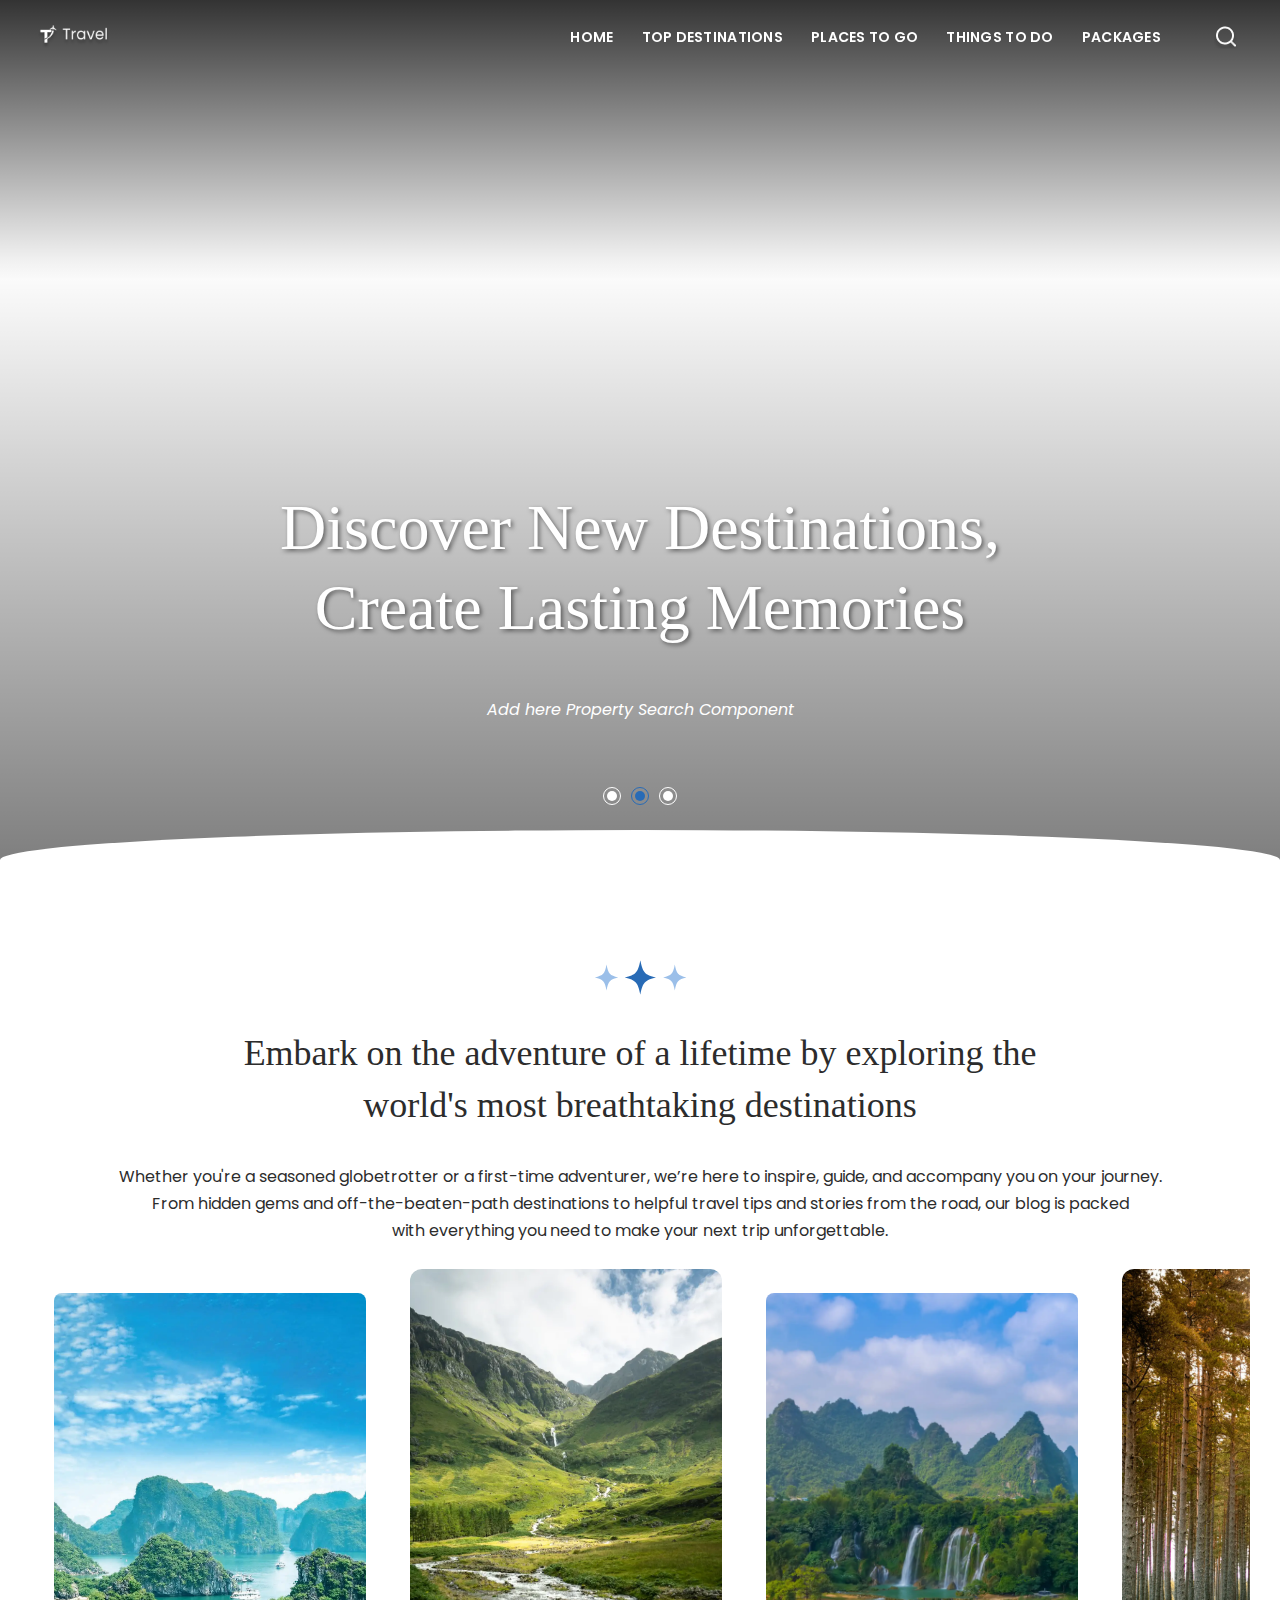
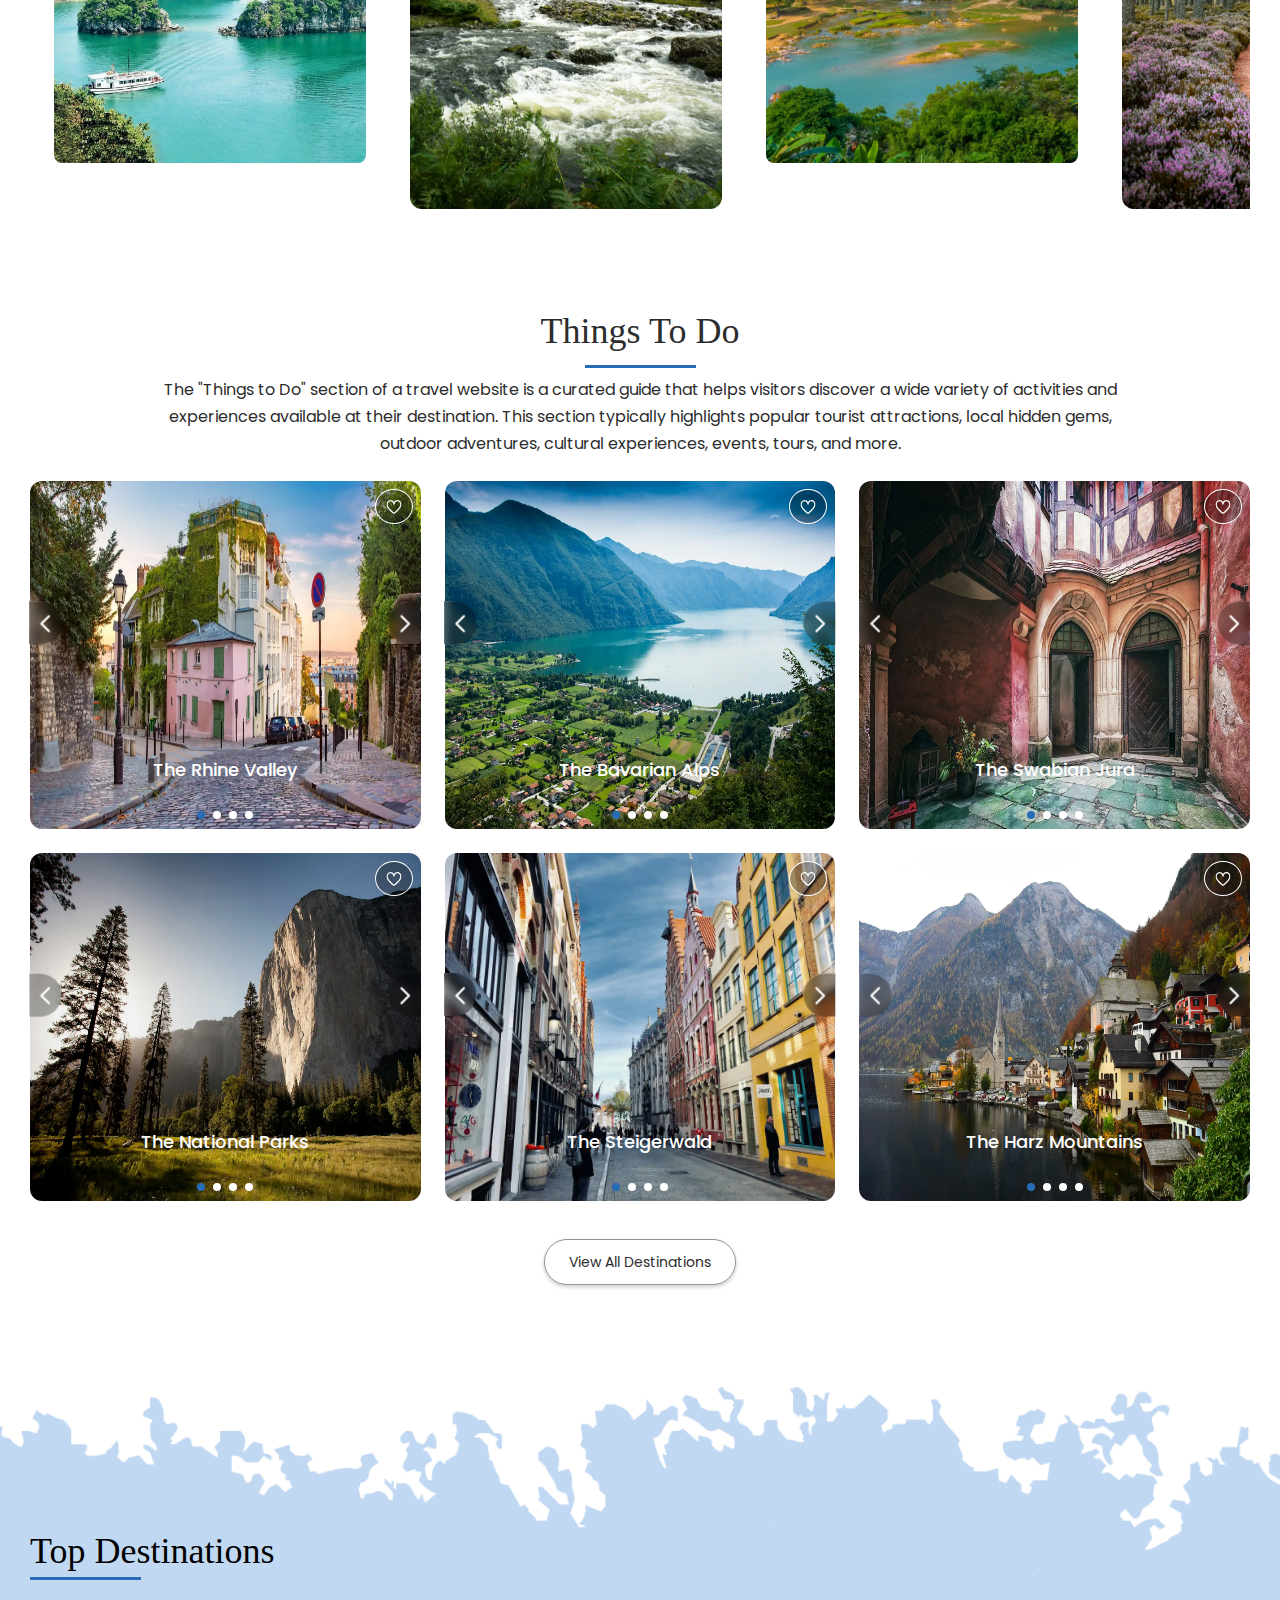
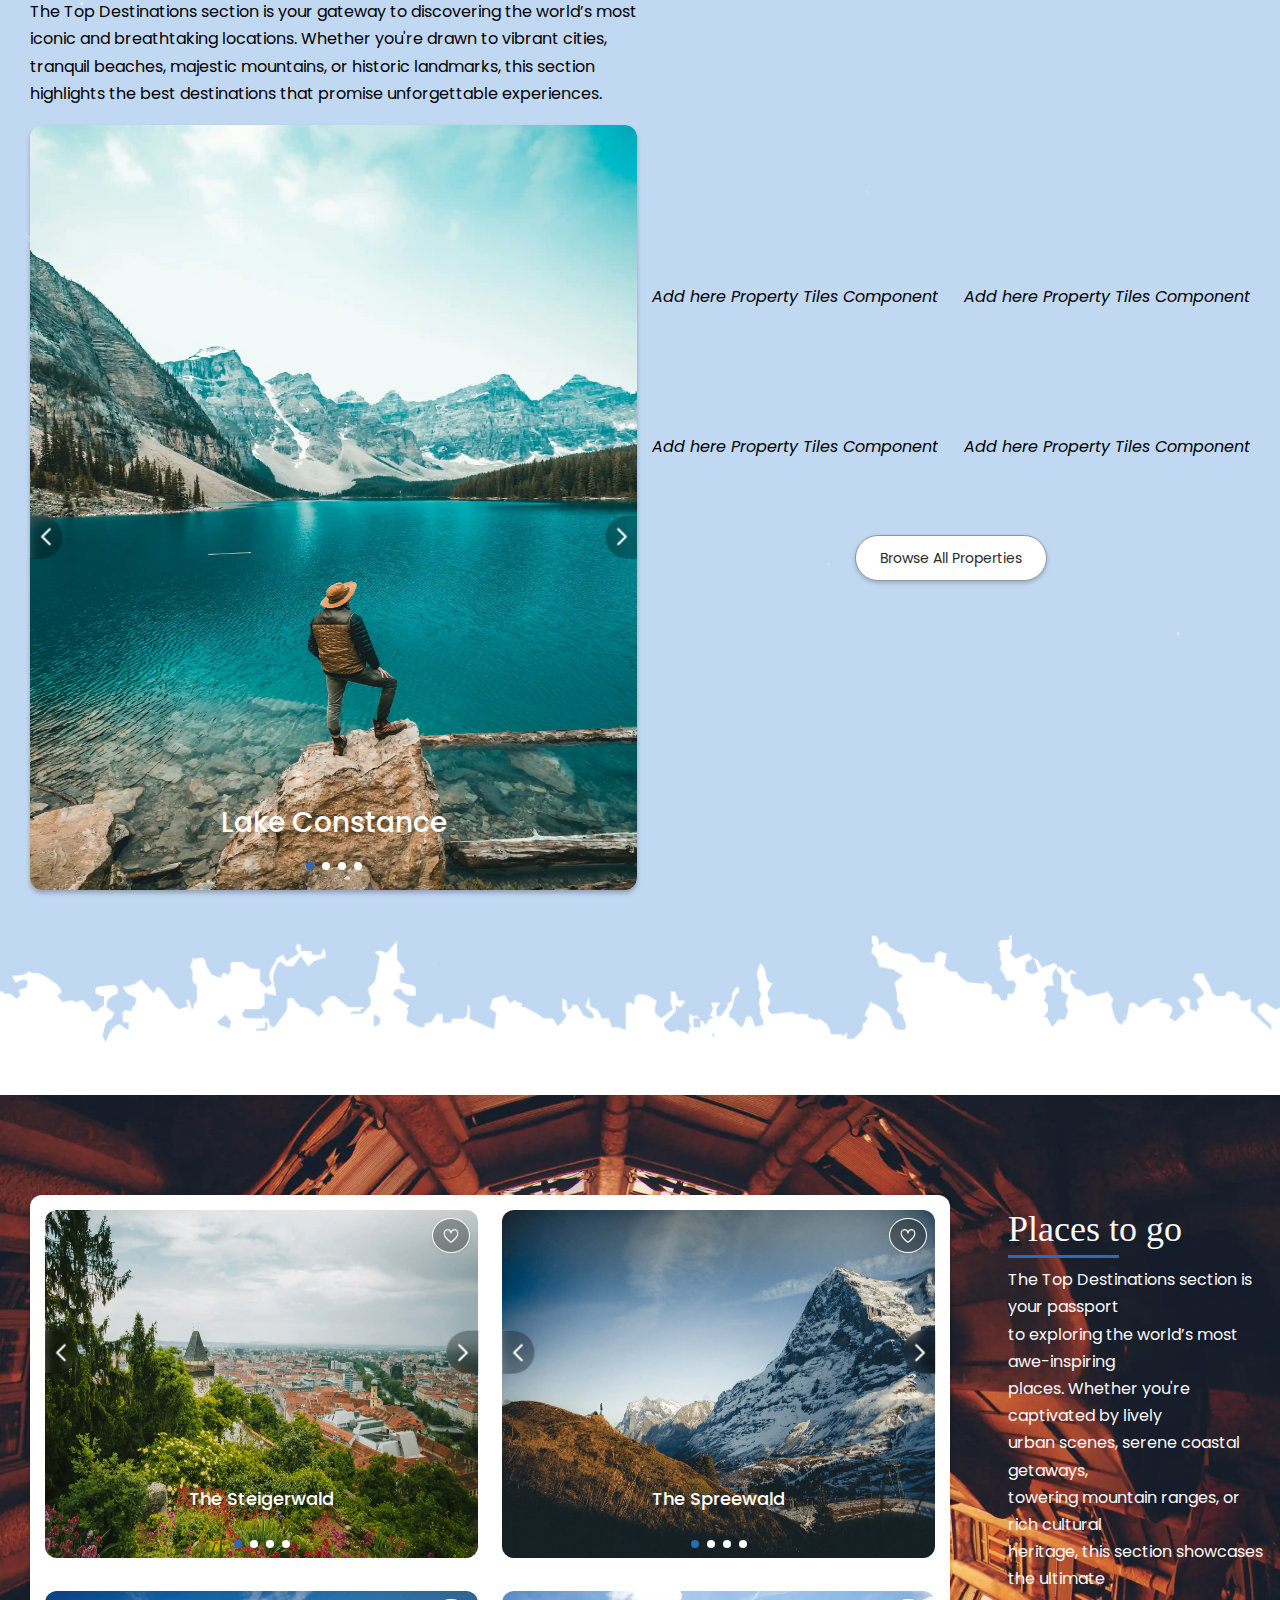
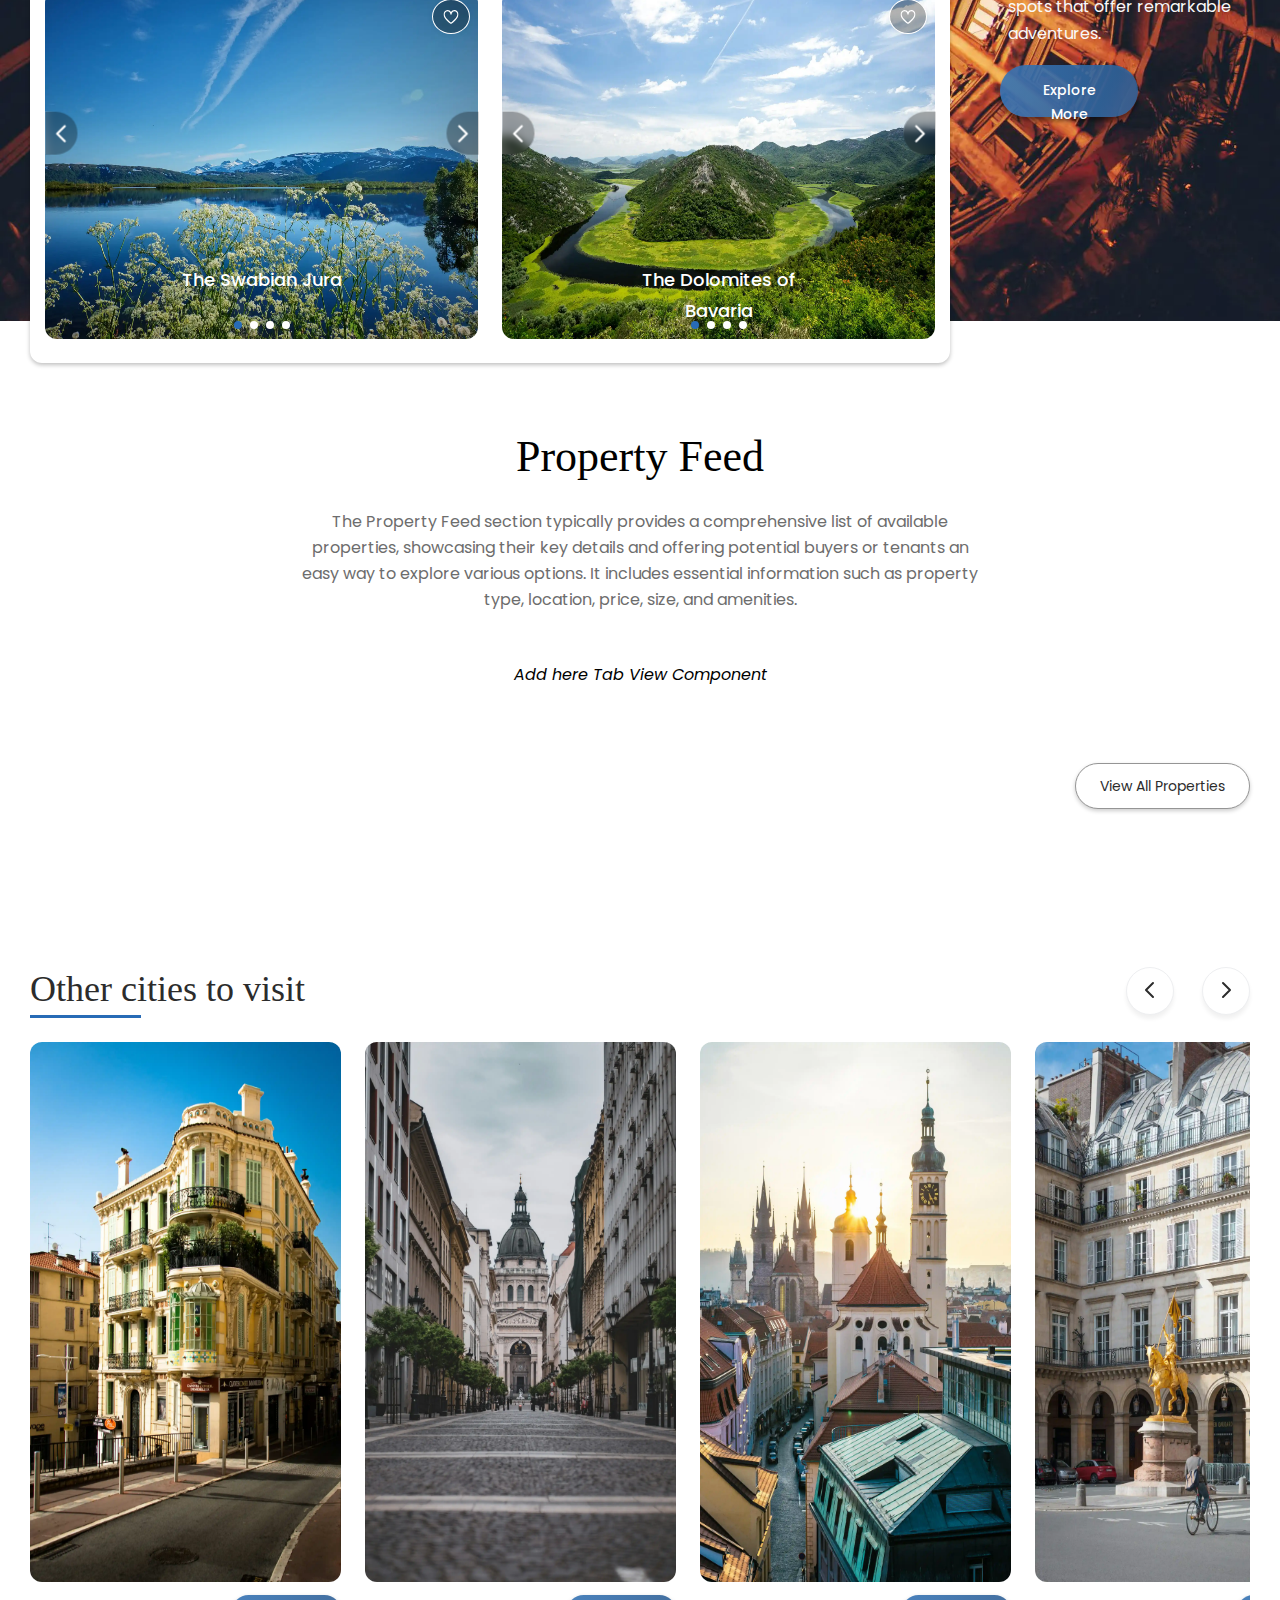
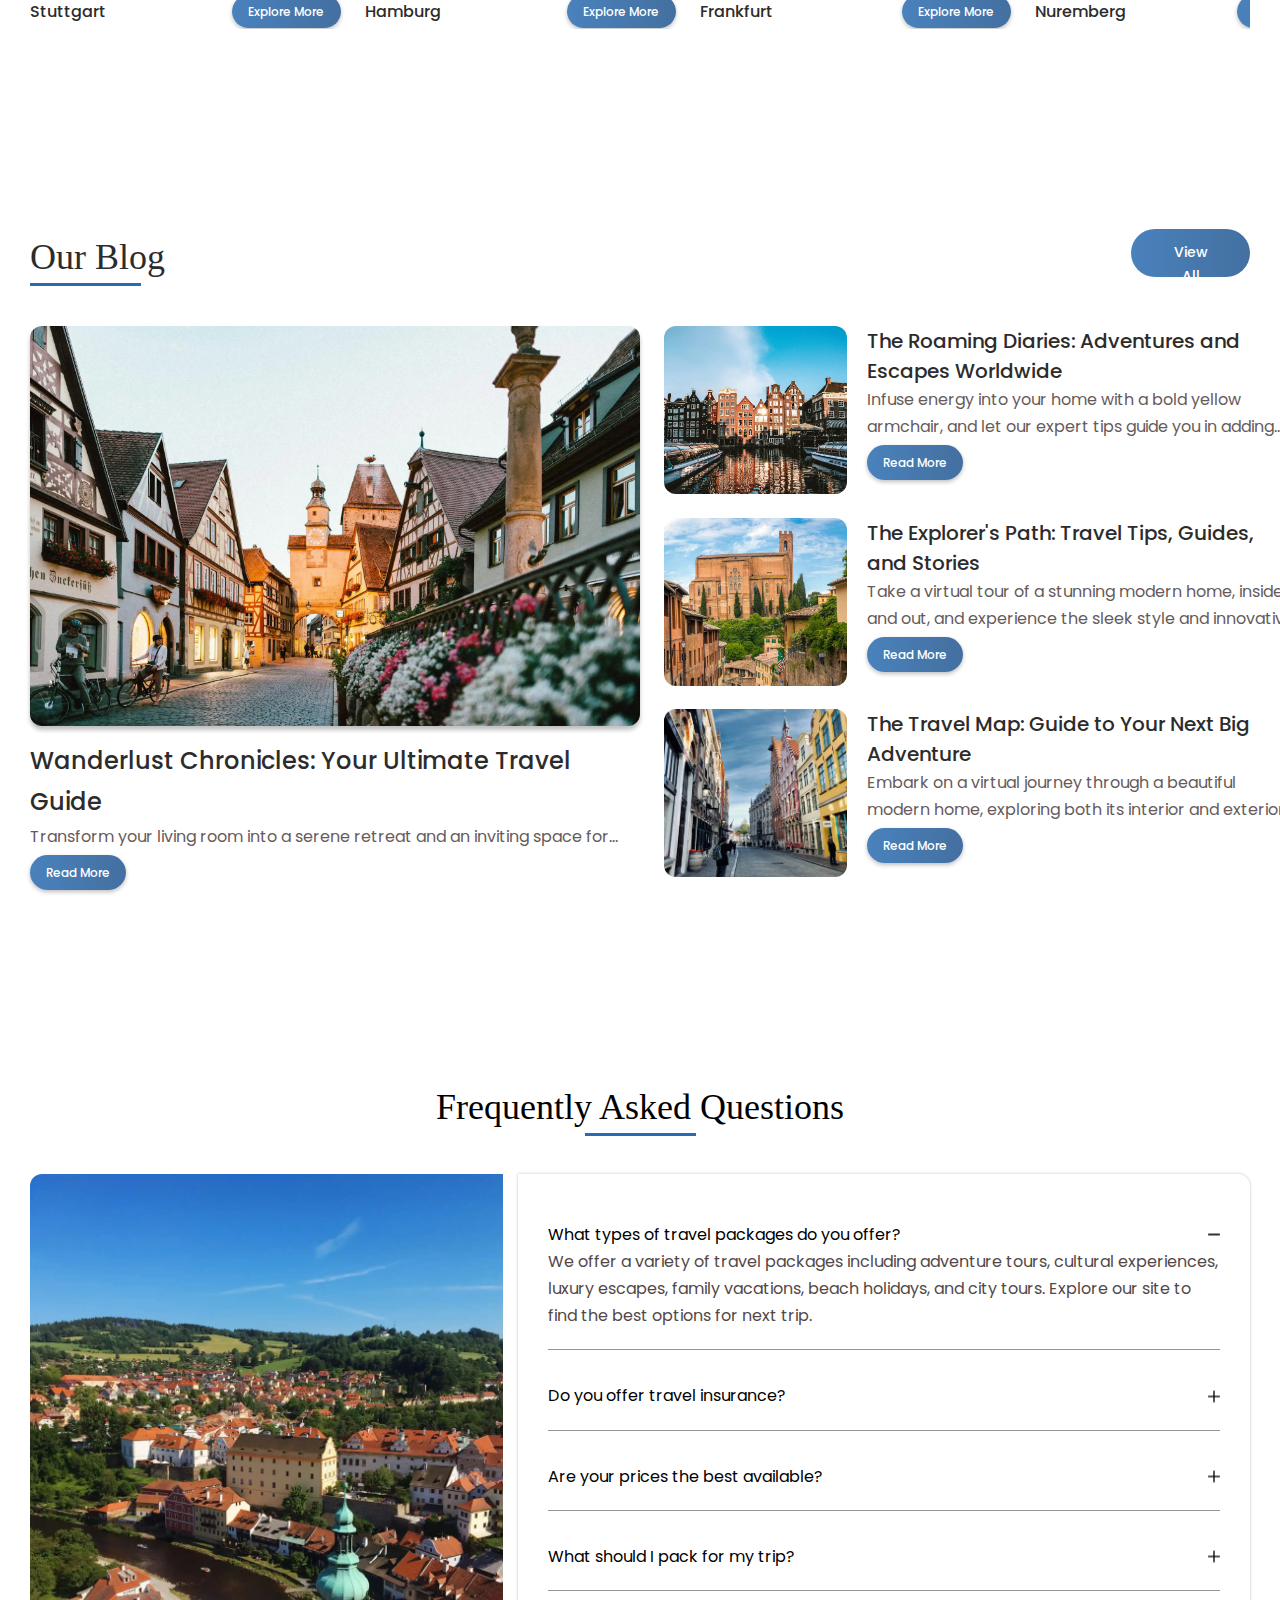
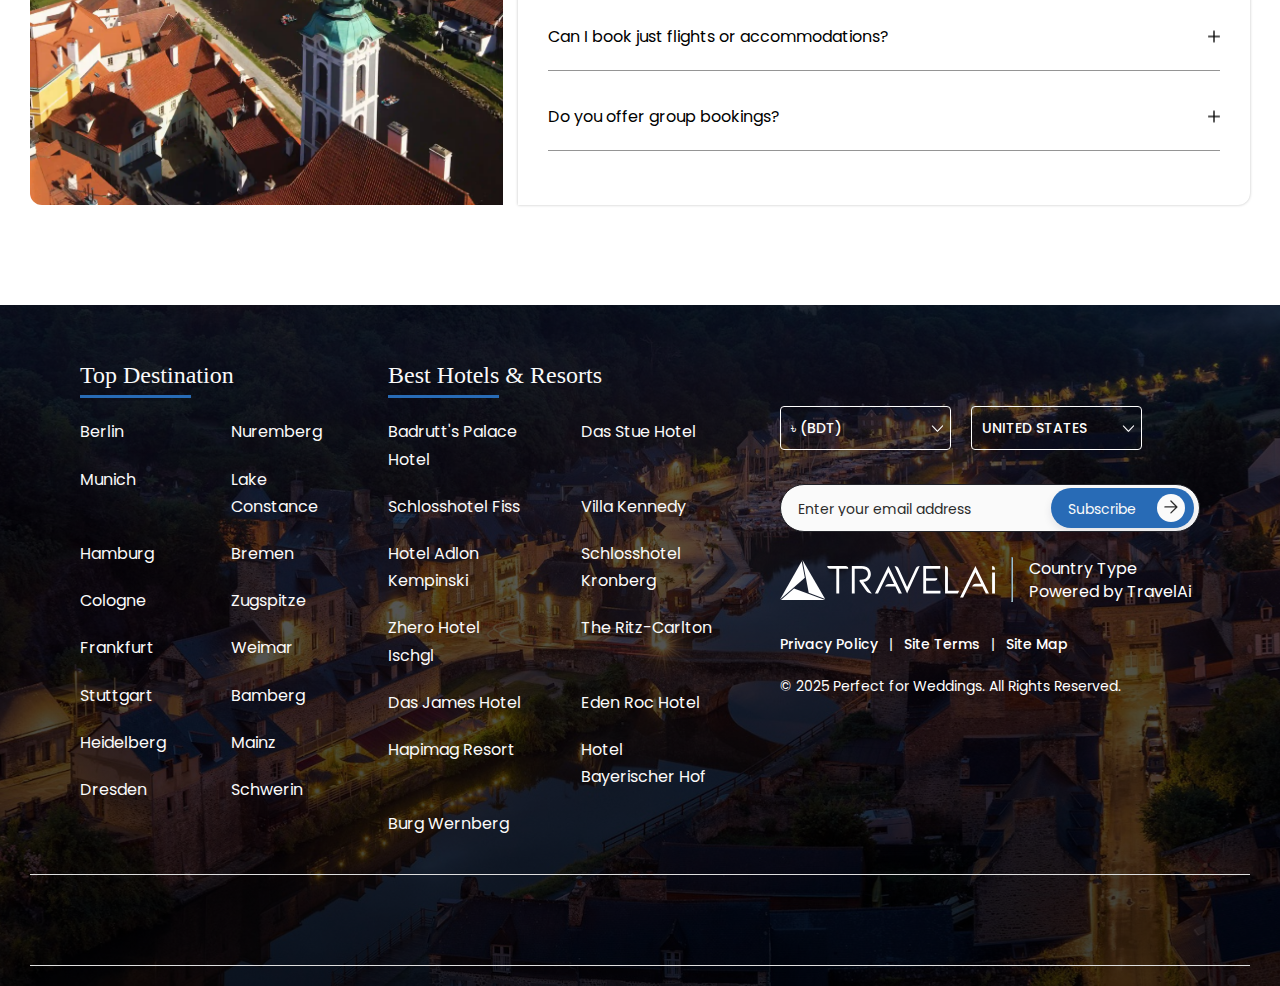
<file: main.html>
<!DOCTYPE html>
<html lang="en">
  <head>
    <meta charset="UTF-8" />
    <meta name="viewport" content="width=device-width, initial-scale=1.0" />
    <link rel="stylesheet" href="min.css" />
    <link rel="stylesheet" href="responsive.css" />
  </head>

  <body class="home">
    <header id="header" data-sticky>
      <div class="header-container">
        <nav>
          <a href="/" class="logo-wrap">
                <img
                  src="./images/navbar-brand.png"
                  alt="Travel"
                  title="Travel"
                  width="80"
                  height="80"
                />
          </a>  
          <div class="menu-items-search">
                <ul id="menu-items" class="menu-items">
                    <li><a href="">Home</a></li>
                    <li><a href="">Top Destinations</a></li>
                    <li><a href="">Places to go</a></li>
                    <li><a href="">Things to do</a></li>
                    <li><a href="">Packages</a></li>
                </ul>
                <span class="search-icon">
                    <img src="./images/search-icon.png"/>
                </span>
          </div>

          <input id="menu-cb" type="checkbox" class="menu-cb" style="display: none;"/>
          <label for="menu-cb" class="burger-btn"  style="display: none;">
            <span></span>
            <span></span>
            <span></span>
          </label>

          <ul class="nav-links" id="nav-link-items" style="display: none;">
            <li><a class="">Home</a></li>
            <li><a class="">About Us</a></li>
            <li><a class="">Contact Us</a></li>
            <li class="dd-menu">
              <input id="dd-cb-1" type="checkbox" class="dd-cb" />
              <label for="dd-cb-1" class="dropdown-label"> More </label>
              <ul class="dropdown-content">
                <li><a class="">Dropdown Item 1</a></li>
                <li><a class="">Dropdown Item 2</a></li>
                <li><a class="">Dropdown Item 3</a></li>
              </ul>
            </li>
          </ul>
        </nav>
      </div>
    </header>
    
    <main>
        <!-- Hero Section Starts -->
        <section id="hero_section" class="hero_section">
            <div class="banner-img home-banner">
              <div class="slide-container">
                <div class="slide-element-1">
                  <img
                    src="./images/home-banner-1.svg"
                    alt="Slider image 1"
                    class="slide-image"
                  />
                </div>
                <div class="slide-element-2">
                  <img
                    src="./images/home-banner-1.svg"
                    alt="Slider image 2"
                    class="slide-image"
                  />
                </div>
                <div class="slide-element-3">
                  <img
                    src="./images/home-banner-1.svg"
                    alt="Slider image 3"
                    class="slide-image"
                  />
                </div>
                <div id="iyflb" class="slide-element-4">
                  <img
                    src="./images/home-banner-1.svg"
                    alt="Slider image 4"
                    class="slide-image"
                  />
                </div>
                <div class="slide-element-5">
                  <img
                    src="./images/home-banner-1.svg"
                    alt="Slider image 5"
                    class="slide-image"
                  />
                </div>
                <div class="slide-element-6">
                  <img
                    src="./images/home-banner-1.svg"
                    alt="Slider image 6"
                    class="slide-image"
                  />
                </div>
                <div class="slide-element-7">
                  <img
                    src="./images/home-banner-1.svg"
                    alt="Slider image 7"
                    class="slide-image"
                  />
                </div>
                <div class="slide-element-8">
                  <img
                    src="./images/home-banner-1.svg"
                    alt="Slider image 8"
                    class="slide-image"
                  />
                </div>
              </div>
            </div>
            <div id="hero_content" class="hero_content">
              <h1 id="hero_heading" class="hero_heading">
                Discover New Destinations,</br>Create Lasting Memories
              </h1>
              <div class="component_wrapper" style="color: white;">
                <p class="ins_text">Add here Property Search Component</p>
              </div>
            </div>
            <div class="slider-dot-container">
                <span class="slider-dot" onclick="currentDiv(1)"></span>
                <span class="slider-dot active" onclick="currentDiv(2)"></span>
                <span class="slider-dot" onclick="currentDiv(3)"></span>
            </div>
            <div class="wave-divider"></div>
        </section>
        
        <!-- Hero Section Ends -->
        
        <!-- About Section Starts --> 
        <section id="about_section" class="about_section">
            <div class="presto-container about_section-container">
               <div class="about_section-row1">
                  <div class="about_section-row1-heading">
                     <img 
                       src="./images/3star-logo.svg" 
                       alt="3star Logo"
                      />
                     <h2 id="about_heading" class="about_heading">
                        Embark on the adventure of a lifetime by exploring the</br> world's most breathtaking destinations
                      </h2>
                     <p id="about_desc" class="about_desc">
                        Whether you're a seasoned globetrotter or a first-time adventurer, we’re here to inspire, guide, and accompany you on your journey.</br> 
                        From hidden gems and off-the-beaten-path destinations to helpful travel tips and stories from the road, our blog is packed</br> 
                        with everything you need to make your next trip unforgettable. 
                     </p>
                  </div>
                  <div class="about_section-row1-img-slider carousel-container">
                    <div class="carousel">
                      <img src="./images/about-img-1.webp" alt="Image 1">
                      <img src="./images/about-img-2.webp" alt="Image 2">
                      <img src="./images/about-img-3.webp" alt="Image 4">
                      <img src="./images/about-img-4.webp" alt="Image 5">
                      <img src="./images/about-img-1.webp" alt="Image 1">
                      <img src="./images/about-img-2.webp" alt="Image 2">
                      <img src="./images/about-img-3.webp" alt="Image 4">
                      <img src="./images/about-img-4.webp" alt="Image 5">
                    </div>
                  </div>
               </div>
               <div class="about_section-row2 ">
                  <div class="about_section-row2-heading">
                    <h2 id="about_heading" class="about_heading">Things To Do</h2>
                    <div class="underline"></div>
                    <p id="about_desc" class="about_desc">
                      The "Things to Do" section of a travel website is a curated guide that helps visitors discover a wide variety of activities and</br> 
                      experiences available at their destination. This section typically highlights popular tourist attractions, local hidden gems,</br> 
                      outdoor adventures, cultural experiences, events, tours, and more. 
                    </p>
                  </div>
                  <div class="img-tiles-container">
                    <!-- First One -->
                    <div class="img-tiles things-todo-img-tiles">
                      <div class="slider-container">
                        <img 
                         class="slider-image" 
                         src="./images/thingstodo-img1- rhinevalley.webp" 
                         alt="The Rhine Valley"
                        />
                        <img 
                         class="slider-image" 
                         src="./images/thingstodo-img1- rhinevalley.webp" 
                         alt="The Rhine Valley"
                        />
                        <img 
                         class="slider-image" 
                         src="./images/thingstodo-img1- rhinevalley.webp" 
                         alt="The Rhine Valley"
                        />
                        
                        <div class="tiles-icons">                         
                          <div class="fav-icon " title="Bookmark">
                            <img 
                             src="./images/heart.svg" 
                             alt="Bookmark"
                            />
                          </div>  
                        </div>   
                        <div class="slider-arrows-container">
                          <div class="slider-arrow slider-left" onclick="changeSlide(-1)">
                            <svg viewBox="0 0 24 24">
                              <path d="M15 19l-7-7 7-7" stroke="currentColor" stroke-width="2" fill="none" stroke-linecap="round" stroke-linejoin="round"/>
                            </svg>
                          </div>
                          <div class="slider-arrow slider-right" onclick="changeSlide(1)">
                            <svg viewBox="0 0 24 24">
                              <path d="M9 5l7 7-7 7" stroke="currentColor" stroke-width="2" fill="none" stroke-linecap="round" stroke-linejoin="round"/>
                            </svg>
                          </div>
                        </div>
                        <div class="city-name-btn">
                          <span class="city-name">The Rhine Valley</span>
                          <button class="btn-view-more">View More</button>
                        </div>
                        <div class="slider-controls">
                            <span class="slider-dot2 active" onclick="currentSlide(1)"></span>
                            <span class="slider-dot2" onclick="currentSlide(2)"></span>
                            <span class="slider-dot2" onclick="currentSlide(3)"></span>
                            <span class="slider-dot2" onclick="currentSlide(4)"></span>
                        </div>
                      </div>
                    </div>
                    <!-- Second One -->
                    <div class="img-tiles things-todo-img-tiles">
                      <div class="slider-container">
                        <img 
                         class="slider-image" 
                         src="./images/thingstodo-img2-bavarianalps.webp" 
                         alt="The Bavarian Alps"
                        />
                        <img 
                         class="slider-image" 
                         src="./images/thingstodo-img2-bavarianalps.webp" 
                         alt="The Bavarian Alps"
                        />
                        <img 
                         class="slider-image" 
                         src="./images/thingstodo-img2-bavarianalps.webp" 
                         alt="The Bavarian Alps"
                        />
                        
                        <div class="tiles-icons">                         
                          <div class="fav-icon " title="Bookmark">
                            <img 
                             src="./images/heart.svg" 
                             alt="Bookmark"
                            />
                          </div>  
                        </div>   
                        <div class="slider-arrows-container">
                          <div class="slider-arrow slider-left" onclick="changeSlide(-1)">
                            <svg viewBox="0 0 24 24">
                              <path d="M15 19l-7-7 7-7" stroke="currentColor" stroke-width="2" fill="none" stroke-linecap="round" stroke-linejoin="round"/>
                            </svg>
                          </div>
                          <div class="slider-arrow slider-right" onclick="changeSlide(1)">
                            <svg viewBox="0 0 24 24">
                              <path d="M9 5l7 7-7 7" stroke="currentColor" stroke-width="2" fill="none" stroke-linecap="round" stroke-linejoin="round"/>
                            </svg>
                          </div>
                        </div>
                        <div class="city-name-btn">
                          <span class="city-name">The Bavarian Alps</span>
                          <button class="btn-view-more">View More</button>
                        </div>
                        <div class="slider-controls">
                            <span class="slider-dot2 active" onclick="currentSlide(1)"></span>
                            <span class="slider-dot2" onclick="currentSlide(2)"></span>
                            <span class="slider-dot2" onclick="currentSlide(3)"></span>
                            <span class="slider-dot2" onclick="currentSlide(4)"></span>
                        </div>
                      </div>
                    </div>
                    <!-- Third One -->
                    <div class="img-tiles things-todo-img-tiles">
                      <div class="slider-container">
                        <img 
                         class="slider-image" 
                         src="./images/thingstodo-img3-swabianjura.webp" 
                         alt="The Swabian Jura"
                        />
                        <img 
                         class="slider-image" 
                         src="./images/thingstodo-img3-swabianjura.webp" 
                         alt="The Swabian Jura"
                        />
                        <img 
                         class="slider-image" 
                         src="./images/thingstodo-img3-swabianjura.webp" 
                         alt="The Swabian Jura"
                        />
                        
                        <div class="tiles-icons">                         
                          <div class="fav-icon " title="Bookmark">
                            <img 
                             src="./images/heart.svg" 
                             alt="Bookmark"
                            />
                          </div>  
                        </div>   
                        <div class="slider-arrows-container">
                          <div class="slider-arrow slider-left" onclick="changeSlide(-1)">
                            <svg viewBox="0 0 24 24">
                              <path d="M15 19l-7-7 7-7" stroke="currentColor" stroke-width="2" fill="none" stroke-linecap="round" stroke-linejoin="round"/>
                            </svg>
                          </div>
                          <div class="slider-arrow slider-right" onclick="changeSlide(1)">
                            <svg viewBox="0 0 24 24">
                              <path d="M9 5l7 7-7 7" stroke="currentColor" stroke-width="2" fill="none" stroke-linecap="round" stroke-linejoin="round"/>
                            </svg>
                          </div>
                        </div>
                        <div class="city-name-btn">
                          <span class="city-name">The Swabian Jura</span>
                          <button class="btn-view-more">View More</button>
                        </div>
                        <div class="slider-controls">
                            <span class="slider-dot2 active" onclick="currentSlide(1)"></span>
                            <span class="slider-dot2" onclick="currentSlide(2)"></span>
                            <span class="slider-dot2" onclick="currentSlide(3)"></span>
                            <span class="slider-dot2" onclick="currentSlide(4)"></span>
                        </div>
                      </div>
                    </div>
                    <!-- Fourth One -->
                    <div class="img-tiles things-todo-img-tiles">
                      <div class="slider-container">
                        <img 
                         class="slider-image" 
                         src="./images/thingstodo-img4-nationalparks.webp" 
                         alt="The National Parks"
                        />
                        <img 
                         class="slider-image" 
                         src="./images/thingstodo-img4-nationalparks.webp" 
                         alt="The National Parks"
                        />
                        <img 
                         class="slider-image" 
                         src="./images/thingstodo-img4-nationalparks.webp" 
                         alt="The National Parks"
                        />
                        
                        <div class="tiles-icons">                         
                          <div class="fav-icon " title="Bookmark">
                            <img 
                             src="./images/heart.svg" 
                             alt="Bookmark"
                            />
                          </div>  
                        </div>   
                        <div class="slider-arrows-container">
                          <div class="slider-arrow slider-left" onclick="changeSlide(-1)">
                            <svg viewBox="0 0 24 24">
                              <path d="M15 19l-7-7 7-7" stroke="currentColor" stroke-width="2" fill="none" stroke-linecap="round" stroke-linejoin="round"/>
                            </svg>
                          </div>
                          <div class="slider-arrow slider-right" onclick="changeSlide(1)">
                            <svg viewBox="0 0 24 24">
                              <path d="M9 5l7 7-7 7" stroke="currentColor" stroke-width="2" fill="none" stroke-linecap="round" stroke-linejoin="round"/>
                            </svg>
                          </div>
                        </div>
                        <div class="city-name-btn">
                          <span class="city-name">The National Parks</span>
                          <button class="btn-view-more">View More</button>
                        </div>
                        <div class="slider-controls">
                            <span class="slider-dot2 active" onclick="currentSlide(1)"></span>
                            <span class="slider-dot2" onclick="currentSlide(2)"></span>
                            <span class="slider-dot2" onclick="currentSlide(3)"></span>
                            <span class="slider-dot2" onclick="currentSlide(4)"></span>
                        </div>
                      </div>
                    </div>
                    <!-- Fifth One -->
                    <div class="img-tiles things-todo-img-tiles">
                      <div class="slider-container">
                        <img 
                         class="slider-image" 
                         src="./images/thingstodo-img5-steigerwald.webp" 
                         alt="The Steigerwald"
                        />
                        <img 
                         class="slider-image" 
                         src="./images/thingstodo-img5-steigerwald.webp" 
                         alt="The Steigerwald"
                        />
                        <img 
                         class="slider-image" 
                         src="./images/thingstodo-img5-steigerwald.webp" 
                         alt="The Steigerwald"
                        />
                        
                        <div class="tiles-icons">                         
                          <div class="fav-icon " title="Bookmark">
                            <img 
                             src="./images/heart.svg" 
                             alt="Bookmark"
                            />
                          </div>  
                        </div>   
                        <div class="slider-arrows-container">
                          <div class="slider-arrow slider-left" onclick="changeSlide(-1)">
                            <svg viewBox="0 0 24 24">
                              <path d="M15 19l-7-7 7-7" stroke="currentColor" stroke-width="2" fill="none" stroke-linecap="round" stroke-linejoin="round"/>
                            </svg>
                          </div>
                          <div class="slider-arrow slider-right" onclick="changeSlide(1)">
                            <svg viewBox="0 0 24 24">
                              <path d="M9 5l7 7-7 7" stroke="currentColor" stroke-width="2" fill="none" stroke-linecap="round" stroke-linejoin="round"/>
                            </svg>
                          </div>
                        </div>
                        <div class="city-name-btn">
                          <span class="city-name">The Steigerwald</span>
                          <button class="btn-view-more">View More</button>
                        </div>
                        <div class="slider-controls">
                            <span class="slider-dot2 active" onclick="currentSlide(1)"></span>
                            <span class="slider-dot2" onclick="currentSlide(2)"></span>
                            <span class="slider-dot2" onclick="currentSlide(3)"></span>
                            <span class="slider-dot2" onclick="currentSlide(4)"></span>
                        </div>
                      </div>
                    </div>
                    <!-- Sixth One -->
                    <div class="img-tiles things-todo-img-tiles">
                      <div class="slider-container">
                        <img 
                         class="slider-image" 
                         src="./images/thingstodo-img6-harzmountains.webp" 
                         alt="The Harz Mountains"
                        />
                        <img 
                         class="slider-image" 
                         src="./images/thingstodo-img6-harzmountains.webp" 
                         alt="The Harz Mountains"
                        />
                        <img 
                         class="slider-image" 
                         src="./images/thingstodo-img6-harzmountains.webp" 
                         alt="The Harz Mountains"
                        />
                        
                        <div class="tiles-icons">                         
                          <div class="fav-icon " title="Bookmark">
                            <img 
                             src="./images/heart.svg" 
                             alt="Bookmark"
                            />
                          </div>  
                        </div>   
                        <div class="slider-arrows-container">
                          <div class="slider-arrow slider-left" onclick="changeSlide(-1)">
                            <svg viewBox="0 0 24 24">
                              <path d="M15 19l-7-7 7-7" stroke="currentColor" stroke-width="2" fill="none" stroke-linecap="round" stroke-linejoin="round"/>
                            </svg>
                          </div>
                          <div class="slider-arrow slider-right" onclick="changeSlide(1)">
                            <svg viewBox="0 0 24 24">
                              <path d="M9 5l7 7-7 7" stroke="currentColor" stroke-width="2" fill="none" stroke-linecap="round" stroke-linejoin="round"/>
                            </svg>
                          </div>
                        </div>
                        <div class="city-name-btn">
                          <span class="city-name">The Harz Mountains</span>
                          <button class="btn-view-more">View More</button>
                        </div>
                        <div class="slider-controls">
                            <span class="slider-dot2 active" onclick="currentSlide(1)"></span>
                            <span class="slider-dot2" onclick="currentSlide(2)"></span>
                            <span class="slider-dot2" onclick="currentSlide(3)"></span>
                            <span class="slider-dot2" onclick="currentSlide(4)"></span>
                        </div>
                      </div>
                    </div>
                  </div>
               </div>
               <div class="about_section-row3">
                <a
                href=""
                rel=""
                target="_blank"
                alt="VIEW ALL PROPERTIES"
                title="VIEW ALL PROPERTIES"
                class="link_btn"
                >View All Destinations 
                </a>
               </div>
               
            </div>
        </section>
        <!-- About Section Ends -->

        <!-- Top Destinations Starts -->
        <section class="top_destinations_section">
          <div class="presto-container top_destinations-container">
              <div class="top_destinations_col1">
                 <div class="top_destinations_col1-heading">
                   <h2 id="top_destinations_heading" class="top_destinations_heading">Top Destinations</h2>
                   <div class="underline"></div>
                   <p id="top_destinations_desc" class="top_destinations_desc">
                     The Top Destinations section is your gateway to discovering the world’s most</br>
                     iconic and breathtaking locations. Whether you're drawn to vibrant cities, </br>
                     tranquil beaches, majestic mountains, or historic landmarks, this section </br>
                     highlights the best destinations that promise unforgettable experiences.
                   </p>
                 </div>
                 <div class="top_destinations_col1-imgslider">
                  <div class="img-tiles top_destinations_slider-container">
                    <div class="slider-container top_destinations_slider">
                      <img 
                       class="slider-image" 
                       src="./images/Lake Constance.webp" 
                       alt="Lake Constance"
                      />
                      <img 
                       class="slider-image" 
                       src="./images/Lake Constance.webp" 
                       alt="Lake Constance"
                      />
                      <img 
                       class="slider-image" 
                       src="./images/Lake Constance.webp" 
                       alt="Lake Constance"
                      />
                      <div class="slider-arrows-container">
                        <div class="slider-arrow slider-left" onclick="changeSlide(-1)">
                          <svg viewBox="0 0 24 24">
                            <path d="M15 19l-7-7 7-7" stroke="currentColor" stroke-width="2" fill="none" stroke-linecap="round" stroke-linejoin="round"/>
                          </svg>
                        </div>
                        <div class="slider-arrow slider-right" onclick="changeSlide(1)">
                          <svg viewBox="0 0 24 24">
                            <path d="M9 5l7 7-7 7" stroke="currentColor" stroke-width="2" fill="none" stroke-linecap="round" stroke-linejoin="round"/>
                          </svg>
                        </div>
                      </div>
                      <div class="city-name-btn">
                        <span class="city-name">Lake Constance</span>
                        <button class="btn-view-more" style="display: none;">View More</button>
                      </div>
                      <div class="slider-controls">
                        <span class="slider-dot2 active" onclick="currentSlide(1)"></span>
                        <span class="slider-dot2" onclick="currentSlide(2)"></span>
                        <span class="slider-dot2" onclick="currentSlide(3)"></span>
                        <span class="slider-dot2" onclick="currentSlide(4)"></span>
                      </div>
                    </div>
                  </div>
                 </div>
              </div>
              <div class="top_destinations_col2">
                <div class="property-tiles-container">
                  <div class="component_wrapper">
                    <p class="ins_text">Add here Property Tiles Component</p>
                  </div>
                  <div class="component_wrapper">
                    <p class="ins_text">Add here Property Tiles Component</p>
                  </div>
                  <div class="component_wrapper">
                    <p class="ins_text">Add here Property Tiles Component</p>
                  </div>
                  <div class="component_wrapper">
                    <p class="ins_text">Add here Property Tiles Component</p>
                  </div>
                </div>
                <div class="browse-all-container">
                  <a href="" rel="" target="_blank" title="BROWSE ALL DESTINATIONS" class="link_btn">
                      Browse All Properties
                  </a>
                </div>
              </div>
          </div>
        </section>
        <!-- Top Destinations Ends -->

        <!-- Places To Go Starts --> 
        <section class="placestogo-section">
          <div class="presto-container placestogo-container">
            <div class="img_slider-container">
              <div class="img-tiles">
                <div class="slider-container">
                  <img 
                   class="slider-image" 
                   src="./images/placestogo-img1-steigerwald.webp" 
                   alt="The Steigerwald" 
                  />
                  <img 
                   class="slider-image" 
                   src="./images/placestogo-img1-steigerwald.webp" 
                   alt="The Steigerwald" 
                  />
                  <img 
                   class="slider-image" 
                   src="./images/placestogo-img1-steigerwald.webp" 
                   alt="The Steigerwald" 
                  />
                  <div class="tiles-icons">                         
                    <div class="fav-icon " title="Bookmark">
                      <img 
                       src="./images/heart.svg" 
                       alt="Bookmark"
                      />
                    </div>  
                  </div>   
                  <div class="slider-arrows-container">
                    <div class="slider-arrow slider-left" onclick="changeSlide(-1)">
                      <svg viewBox="0 0 24 24">
                        <path d="M15 19l-7-7 7-7" stroke="currentColor" stroke-width="2" fill="none" stroke-linecap="round" stroke-linejoin="round"/>
                      </svg>
                    </div>
                    <div class="slider-arrow slider-right" onclick="changeSlide(1)">
                      <svg viewBox="0 0 24 24">
                        <path d="M9 5l7 7-7 7" stroke="currentColor" stroke-width="2" fill="none" stroke-linecap="round" stroke-linejoin="round"/>
                      </svg>
                    </div>
                  </div>
                  <div class="city-name-btn">
                    <span class="city-name">The Steigerwald</span>
                    <button class="btn-view-more">View More</button>
                  </div>
                  <div class="slider-controls">
                    <span class="slider-dot2 active" onclick="currentSlide(1)"></span>
                    <span class="slider-dot2" onclick="currentSlide(2)"></span>
                    <span class="slider-dot2" onclick="currentSlide(3)"></span>
                    <span class="slider-dot2" onclick="currentSlide(4)"></span>
                  </div>
                </div>
              </div>
              <div class="img-tiles">
                <div class="slider-container">
                  <img 
                   class="slider-image" 
                   src="./images/placestogo-img2-spreewald.webp" 
                   alt="The Spreewald" 
                  />
                  <img 
                   class="slider-image" 
                   src="./images/placestogo-img2-spreewald.webp" 
                   alt="The Spreewald" 
                  />
                  <img 
                   class="slider-image" 
                   src="./images/placestogo-img2-spreewald.webp" 
                   alt="The Spreewald" 
                  />
                  <div class="tiles-icons">                         
                    <div class="fav-icon " title="Bookmark">
                      <img 
                       src="./images/heart.svg" 
                       alt="Bookmark"
                      />
                    </div>  
                  </div>   
                  <div class="slider-arrows-container">
                    <div class="slider-arrow slider-left" onclick="changeSlide(-1)">
                      <svg viewBox="0 0 24 24">
                        <path d="M15 19l-7-7 7-7" stroke="currentColor" stroke-width="2" fill="none" stroke-linecap="round" stroke-linejoin="round"/>
                      </svg>
                    </div>
                    <div class="slider-arrow slider-right" onclick="changeSlide(1)">
                      <svg viewBox="0 0 24 24">
                        <path d="M9 5l7 7-7 7" stroke="currentColor" stroke-width="2" fill="none" stroke-linecap="round" stroke-linejoin="round"/>
                      </svg>
                    </div>
                  </div>
                  <div class="city-name-btn">
                    <span class="city-name">The Spreewald</span>
                    <button class="btn-view-more">View More</button>
                  </div>
                  <div class="slider-controls">
                    <span class="slider-dot2 active" onclick="currentSlide(1)"></span>
                    <span class="slider-dot2" onclick="currentSlide(2)"></span>
                    <span class="slider-dot2" onclick="currentSlide(3)"></span>
                    <span class="slider-dot2" onclick="currentSlide(4)"></span>
                  </div>
                </div>
              </div>
              <div class="img-tiles">
                <div class="slider-container">
                  <img 
                   class="slider-image" 
                   src="./images/placestogo-img3-swabianjura.webp" 
                   alt="The Swabian Jura" 
                  />
                  <img 
                   class="slider-image" 
                   src="./images/placestogo-img3-swabianjura.webp" 
                   alt="The Swabian Jura" 
                  />
                  <img 
                   class="slider-image" 
                   src="./images/placestogo-img3-swabianjura.webp" 
                   alt="The Swabian Jura" 
                  />
                  <div class="tiles-icons">                         
                    <div class="fav-icon " title="Bookmark">
                      <img 
                       src="./images/heart.svg" 
                       alt="Bookmark"
                      />
                    </div>  
                  </div>   
                  <div class="slider-arrows-container">
                    <div class="slider-arrow slider-left" onclick="changeSlide(-1)">
                      <svg viewBox="0 0 24 24">
                        <path d="M15 19l-7-7 7-7" stroke="currentColor" stroke-width="2" fill="none" stroke-linecap="round" stroke-linejoin="round"/>
                      </svg>
                    </div>
                    <div class="slider-arrow slider-right" onclick="changeSlide(1)">
                      <svg viewBox="0 0 24 24">
                        <path d="M9 5l7 7-7 7" stroke="currentColor" stroke-width="2" fill="none" stroke-linecap="round" stroke-linejoin="round"/>
                      </svg>
                    </div>
                  </div>
                  <div class="city-name-btn">
                    <span class="city-name">The Swabian Jura</span>
                    <button class="btn-view-more">View More</button>
                  </div>
                  <div class="slider-controls">
                    <span class="slider-dot2 active" onclick="currentSlide(1)"></span>
                    <span class="slider-dot2" onclick="currentSlide(2)"></span>
                    <span class="slider-dot2" onclick="currentSlide(3)"></span>
                    <span class="slider-dot2" onclick="currentSlide(4)"></span>
                  </div>
                </div>
              </div>
              <div class="img-tiles">
                <div class="slider-container">
                  <img 
                   class="slider-image" 
                   src="./images/placestogo-img4-dolomitesbavaria.webp" 
                   alt="The Dolomites of Bavaria" 
                  />
                  <img 
                   class="slider-image" 
                   src="./images/placestogo-img4-dolomitesbavaria.webp" 
                   alt="The Dolomites of Bavaria" 
                  />
                  <img 
                   class="slider-image" 
                   src="./images/placestogo-img4-dolomitesbavaria.webp" 
                   alt="The Dolomites of Bavaria" 
                  />
                  <div class="tiles-icons">                         
                    <div class="fav-icon " title="Bookmark">
                      <img 
                       src="./images/heart.svg" 
                       alt="Bookmark"
                      />
                    </div>  
                  </div>   
                  <div class="slider-arrows-container">
                    <div class="slider-arrow slider-left" onclick="changeSlide(-1)">
                      <svg viewBox="0 0 24 24">
                        <path d="M15 19l-7-7 7-7" stroke="currentColor" stroke-width="2" fill="none" stroke-linecap="round" stroke-linejoin="round"/>
                      </svg>
                    </div>
                    <div class="slider-arrow slider-right" onclick="changeSlide(1)">
                      <svg viewBox="0 0 24 24">
                        <path d="M9 5l7 7-7 7" stroke="currentColor" stroke-width="2" fill="none" stroke-linecap="round" stroke-linejoin="round"/>
                      </svg>
                    </div>
                  </div>
                  <div class="city-name-btn">
                    <span class="city-name">The Dolomites of Bavaria</span>
                    <button class="btn-view-more">View More</button>
                  </div>
                  <div class="slider-controls">
                    <span class="slider-dot2 active" onclick="currentSlide(1)"></span>
                    <span class="slider-dot2" onclick="currentSlide(2)"></span>
                    <span class="slider-dot2" onclick="currentSlide(3)"></span>
                    <span class="slider-dot2" onclick="currentSlide(4)"></span>
                  </div>
                </div>
              </div>
            </div>
           <div class="placestogo_desc">
              <div class="placestogo-heading">
                <h2 id="placestogo_title" class="placestogo_title">Places to go</h2>
                <div class="underline"></div>
                <p class="placestogo-paragraph">
                  The Top Destinations section is your passport </br>
                  to exploring the world’s most awe-inspiring </br> 
                  places. Whether you're captivated by lively </br>
                  urban scenes, serene coastal getaways,</br>
                  towering mountain ranges, or rich cultural </br>
                  heritage, this section showcases the ultimate </br>
                  spots that offer remarkable adventures. 
                </p>
              </div>
              <div class="placestogo-btn">
                <button class="btn-explore-more">Explore More</button>
              </div>
           </div>
          </div>
        </section>
        <!-- Places To Go Ends --> 

        <!-- Property Feed Starts-->
        <section id="tab_tiles_section" class="tab_tiles_section">
          <div class="presto-container">
            <h3 id="tab_heading" class="tab_heading">
              Property Feed
            </h3>
            <p id="tab_sub_heading" class="tab_sub_heading">
              The Property Feed section typically provides a comprehensive list of available properties, showcasing their
              key details and offering potential buyers or tenants an easy way to explore various options. It includes
              essential information such as property type, location, price, size, and amenities. 
            </p>
  
            <div class="component_wrapper">
              <p class="ins_text">Add here Tab View Component</p>
            </div>
  
            <a
              href=""
              rel=""
              target="_blank"
              alt="VIEW ALL PROPERTIES"
              title="VIEW ALL PROPERTIES"
              class="link_btn"
              >View All Properties</a
            >
          </div>
        </section> 
        <!-- Property Feed Ends-->

        <!-- Others Cities to visit Starts -->
        <section class="othercities_section">
          <div class="presto-container">
            <div class="othercities-heading-slidercontrols">
              <div class="othercities-heading">
                <h2 id="othercities_title" class="othercities_title">Other cities to visit</h2>
                <div class="underline"></div>
              </div>
              <div class="slidercontrols">
                  <button class="slider-btn prev-button">
                      <svg viewBox="0 0 24 24">
                          <path d="M15 19l-7-7 7-7" stroke="currentColor" stroke-width="2" fill="none" stroke-linecap="round" stroke-linejoin="round"/>
                      </svg>
                  </button>
                  <button class="slider-btn next-button">
                      <svg viewBox="0 0 24 24">
                          <path d="M9 5l7 7-7 7" stroke="currentColor" stroke-width="2" fill="none" stroke-linecap="round" stroke-linejoin="round"/>
                      </svg>
                  </button>
              </div>
            </div>
            <div class="othercities-card-container">
              <!-- City Card 1 -->
              <div class="city-card">
                  <div class="city-img">
                    <img 
                     src="./images/othercities-img1-stuttgart.webp" 
                     alt="Stuttgart"
                    />
                  </div>
                  <div class="city-info">
                      <h3 class="othercity-name">Stuttgart</h3>
                      <div class="explore-more-btn">
                        <a href="">Explore More</a>
                      </div>
                  </div>
              </div>
              <!-- City Card 2 -->
              <div class="city-card">
                <div class="city-img">
                  <img 
                     src="./images/othercities-img2-hamburg.webp" 
                     alt="Hamburg"
                  />
                </div>
                <div class="city-info">
                    <h3 class="othercity-name">Hamburg</h3>
                    <div class="explore-more-btn">
                      <a href="">Explore More</a>
                    </div>
                </div>
              </div>
              <!-- City Card 3 -->
              <div class="city-card">
                <div class="city-img">
                  <img 
                   src="./images/othercities-img3-frankfurt.webp" 
                   alt="Frankfurt"
                  />
                </div>
                <div class="city-info">
                    <h3 class="othercity-name">Frankfurt</h3>
                    <div class="explore-more-btn">
                      <a href="">Explore More</a>
                    </div>
                </div>
              </div>
              <!-- City Card 4 -->
              <div class="city-card">
                <div class="city-img">
                  <img 
                   src="./images/othercities-img4-nuremberg.webp" 
                   alt="Nuremberg"
                  />
                </div>
                <div class="city-info">
                    <h3 class="othercity-name">Nuremberg</h3>
                    <div class="explore-more-btn">
                      <a href="">Explore More</a>
                    </div>
                </div>
              </div>
              <!-- City Card 5 -->
              <div class="city-card">
                <div class="city-img">
                  <img 
                   src="./images/othercities-img1-stuttgart.webp" 
                   alt="Stuttgart"
                  />
                </div>
                <div class="city-info">
                    <h3 class="othercity-name">Stuttgart</h3>
                    <div class="explore-more-btn">
                      <a href="">Explore More</a>
                    </div>
                </div>
              </div>
  
              
            </div>
          </div>
        </section>
        <!-- Others Cities to visit Ends -->

        <!-- Our Blog Starts -->
        <section class="blog-section">
          <div class="presto-container">
            <div class="blog-header">
              <div class="blog-heading">
                <h2 id="blog-title" class="blog-title">Our Blog</h2>
                <div class="underline"></div>
              </div>
              <div class="blog-btn">
                <button class="viewall-btn">View All</button>
              </div>
            </div>
            <div class="blog-container">
              <div class="featured-post">
                <div class="featured-post-img">
                  <img 
                  src="./images/blog-img-1.webp" 
                  alt="Wanderlust Chronicles: Your Ultimate Travel Guide"
                  />
                </div>
                <div class="featured-content">
                  <h3 class="featured-title">Wanderlust Chronicles: Your Ultimate Travel Guide</h3>
                  <div class="featured-description">
                    <p class="featured-description-text">
                      Transform your living room into a serene retreat and an inviting space for 
                      guests with our expert tips on designing a cozy & stylish environment 
                    </p>
                    <a href="" class="read-more">
                      Read More
                    </a>
                  </div>
                </div>
              </div>
              <div class="blog-grid">
                  <div class="blog-card">
                    <div class="blog-card-img">
                      <img 
                      src="./images/blog-img-2.webp" 
                      alt="The Roaming Diaries: Adventures and Escapes Worldwide"
                      />
                    </div>
                    <div class="card-content">
                      <h3 class="card-content-title">The Roaming Diaries: Adventures and Escapes Worldwide</h3>
                      <div class="card-content-description">
                        <p class="card-content-description-text">
                          Infuse energy into your home with a bold yellow armchair, and let our expert tips guide you in adding color and personality
                        </p>
                        <a href="" class="read-more">
                          Read More
                        </a>
                      </div>
                    </div>
                  </div>
                  <div class="blog-card">
                    <div class="blog-card-img">
                      <img 
                      src="./images/blog-img-3.webp" 
                      alt="he Explorer's Path: Travel Tips, Guides, and Stories"
                      />
                    </div>
                    <div class="card-content">
                      <h3 class="card-content-title">The Explorer's Path: Travel Tips, Guides, and Stories</h3>
                      <div class="card-content-description">
                        <p class="card-content-description-text">
                          Take a virtual tour of a stunning modern home, inside and out, and experience the sleek style and innovative features for yourself
                        </p>
                        <a href="" class="read-more">
                          Read More
                        </a>
                      </div>
                    </div>
                  </div>
                  <div class="blog-card">
                    <div class="blog-card-img">
                      <img src="./images/blog-img-4.webp" 
                      alt="The Travel Map: Guide to Your Next Big Adventure"
                      />
                    </div>
                    <div class="card-content">
                      <h3 class="card-content-title">The Travel Map: Guide to Your Next Big Adventure</h3>
                      <div class="card-content-description">
                        <p class="card-content-description-text">
                          Embark on a virtual journey through a beautiful modern home, exploring both its interior and exterior, and discover the cutting-edge design
                        </p>
                        <a href="" class="read-more">
                          Read More
                        </a>
                      </div>
                    </div>
                  </div>
              </div>
            </div>
          </div>
        </section>
        <!-- Our Blog Ends --> 
        
        <!-- FAQ Starts-->
        <section class="faq-section">
          <div class="presto-container">
            <div class="faq-heading">
              <h2 id="faq-title" class="faq-title">Frequently Asked Questions</h2>
              <div class="underline"></div>
            </div>
            <div class="faq-container">
              <div class="faq-image">
                <img src="./images/faq-img.webp" alt="Aerial view of European city">
              </div>
              <div class="faq-que">
                <div class="faq-que-container">
                  <div class="faq-que-item">
                    <div class="faq-que-header">
                      <span class="faq-que-text">What types of travel packages do you offer?</span>
                      <span><img src="./images/minus-sign.svg" alt=""></span>
                    </div>
                    <div class="faq-que-ans">
                      We offer a variety of travel packages including adventure tours, cultural experiences, luxury escapes, family vacations, beach holidays, and city tours. Explore our site to find the best options for next trip.
                    </div>
                  </div>
                  <div class="faq-que-item">
                    <div class="faq-que-header">
                      <span class="faq-que-text">Do you offer travel insurance?</span>
                      <span><img src="./images/plus-sign.svg" alt=""></span>
                    </div>
                    <div class="faq-que-ans" style="display: none;">
                      We offer a variety of travel packages including adventure tours, cultural experiences, luxury escapes, family vacations, beach holidays, and city tours. Explore our site to find the best options for next trip.
                    </div>
                  </div>
                  <div class="faq-que-item">
                    <div class="faq-que-header">
                      <span class="faq-que-text">Are your prices the best available?</span>
                      <span><img src="./images/plus-sign.svg" alt=""></span>
                    </div>
                    <div class="faq-que-ans" style="display: none;">
                      We offer a variety of travel packages including adventure tours, cultural experiences, luxury escapes, family vacations, beach holidays, and city tours. Explore our site to find the best options for next trip.
                    </div>
                  </div>
                  <div class="faq-que-item">
                    <div class="faq-que-header">
                      <span class="faq-que-text">What should I pack for my trip?</span>
                      <span><img src="./images/plus-sign.svg" alt=""></span>
                    </div>
                    <div class="faq-que-ans" style="display: none;">
                      We offer a variety of travel packages including adventure tours, cultural experiences, luxury escapes, family vacations, beach holidays, and city tours. Explore our site to find the best options for next trip.
                    </div>
                  </div>
                  <div class="faq-que-item">
                    <div class="faq-que-header">
                      <span class="faq-que-text">Can I book just flights or accommodations?</span>
                      <span><img src="./images/plus-sign.svg" alt=""></span>
                    </div>
                    <div class="faq-que-ans" style="display: none;">
                      We offer a variety of travel packages including adventure tours, cultural experiences, luxury escapes, family vacations, beach holidays, and city tours. Explore our site to find the best options for next trip.
                    </div>
                  </div>
                  <div class="faq-que-item">
                    <div class="faq-que-header">
                      <span class="faq-que-text">Do you offer group bookings?</span>
                      <span><img src="./images/plus-sign.svg" alt=""></span>
                    </div>
                    <div class="faq-que-ans" style="display: none;">
                      We offer a variety of travel packages including adventure tours, cultural experiences, luxury escapes, family vacations, beach holidays, and city tours. Explore our site to find the best options for next trip.
                    </div>
                  </div>
            </div>
              </div>
            </div>
          </div>
        </section>
        <!-- FAQ Ends--> 
    </main>    
    <!-- Footer Starts -->
    <footer id="footer" class="">
      <div class="footer">
        <div class="presto-container">
          <div class="footer-container">
            <div class="footer-menu">
              <h4 class="footer-menu-title">Top Destination</h4>
              <div class="underline"></div>
              <ul class="footer-menu-list">
                    <li class="ellipsis">
                        <a href="">Berlin</a>
                    </li>
                    <li class="ellipsis">
                        <a href=""> Nuremberg</a>
                    </li>
                    <li class="ellipsis">
                        <a href="">Munich</a>
                    </li>
                    <li class="ellipsis">
                        <a href="">Lake Constance</a>
                    </li>
                    <li class="ellipsis">
                        <a href="">Hamburg</a>
                    </li>
                    <li class="ellipsis">
                        <a href="">Bremen</a>
                    </li>
                    <li class="ellipsis">
                        <a href="">Cologne</a>
                    </li>
                    <li class="ellipsis">
                        <a href="">Zugspitze</a>
                    </li>
                    <li class="ellipsis">
                        <a href="">Frankfurt</a>
                    </li>
                    <li class="ellipsis">
                        <a href="">Weimar</a>
                    </li>
                    <li class="ellipsis">
                        <a href="">Stuttgart</a>
                    </li>
                    <li class="ellipsis">
                        <a href="">Bamberg</a>
                    </li>
                    <li class="ellipsis">
                        <a href="">Heidelberg</a>
                    </li>
                    <li class="ellipsis">
                        <a href="">Mainz</a>
                    </li>
                    <li class="ellipsis">
                        <a href="">Dresden</a>
                    </li>
                    <li class="ellipsis">
                        <a href="">Schwerin</a>
                    </li>
              </ul>
            </div>
            <div class="footer-menu">
              <h4 class="footer-menu-title">Best Hotels & Resorts</h4>
              <div class="underline"></div>
              <ul class="footer-menu-list">
                    <li class="ellipsis">
                        <a href="">Badrutt's Palace Hotel</a>
                    </li>
                    <li class="ellipsis">
                        <a href=""> Das Stue Hotel</a>
                    </li>
                    <li class="ellipsis">
                        <a href="">Schlosshotel Fiss</a>
                    </li>
                    <li class="ellipsis">
                        <a href="">Villa Kennedy</a>
                    </li>
                    <li class="ellipsis">
                        <a href="">Hotel Adlon Kempinski</a>
                    </li>
                    <li class="ellipsis">
                        <a href="">Schlosshotel Kronberg</a>
                    </li>
                    <li class="ellipsis">
                        <a href="">Zhero Hotel Ischgl</a>
                    </li>
                    <li class="ellipsis">
                        <a href="">The Ritz-Carlton</a>
                    </li>
                    <li class="ellipsis">
                        <a href="">Das James Hotel</a>
                    </li>
                    <li class="ellipsis">
                        <a href="">Eden Roc Hotel</a>
                    </li>
                    <li class="ellipsis">
                        <a href="">Hapimag Resort</a>
                    </li>
                    <li class="ellipsis">
                        <a href="">Hotel Bayerischer Hof</a>
                    </li>
                    <li class="ellipsis">
                        <a href="">Burg Wernberg</a>
                    </li>
              </ul>
            </div>
            <div class="footer-rest">
                <div class="footer-socials">
                    <ul class="footer-social-list no-list-style inline-list m-0 p-0">
                        <li>
                            <a href="" title="Facebook" target="_blank" rel="noopener" class="footer-social-link">
                                <img
                                  loading="lazy"
                                  src="./images/fb.svg"
                                  alt="Facebook Icon" 
                                />
                            </a>
                        </li>
                        <li>
                            <a href="" title="Instagram" target="_blank" rel="noopener" class="footer-social-link">
                              <img
                                loading="lazy"
                                src="./images/instagram.svg"
                                alt="Instagram Icon" 
                              />
                            </a>
                        </li>
                        <li>
                            <a href="" title="LinkedIn" target="_blank" rel="noopener" class="footer-social-link">
                              <img
                                loading="lazy"
                                src="./images/linkedin.svg"
                                alt="LinkedIn Icon" 
                              />
                            </a>
                        </li>
                        <li>
                          <a href="" title="Twitter" target="_blank" rel="noopener" class="footer-social-link">
                            <img
                              loading="lazy"
                              src="./images/twitter.svg"
                              alt="Twitter Icon" 
                            />
                          </a>
                      </li>
                    </ul>
                </div>
  
                <div class="footer-dd">
                  <div class="footer-currency-dd">
                        <div class="nav-link custom-currency">
                            <div id="js-currency-sort" class="js-currency-sort select-wrap" data-currency-country="BD">
                              <ul class="default-option">
                                    <li>
                                        <div class="option">
                                            <p>৳ (BDT)</p>
                                        </div>
                                    </li>
                                    <img src="./images/arrow_bottom.svg" alt="">
                              </ul>
                              <ul class="select-ul">
                                        <li data-currency-country="US">
                                            <div class="option">
                                                <p>$ (USD)</p>
                                            </div>
                                        </li>
                                    
                                        <li data-currency-country="CA">
                                            <div class="option">
                                                <p>$ (CAD)</p>
                                            </div>
                                        </li>
                                    
                                        <li data-currency-country="BE">
                                            <div class="option">
                                                <p>€ (EUR)</p>
                                            </div>
                                        </li>
                                    
                                        <li data-currency-country="IE">
                                            <div class="option">
                                                <p>£ (GBP)</p>
                                            </div>
                                        </li>
                                    
                                        <li data-currency-country="AU">
                                            <div class="option">
                                                <p>$ (AUD)</p>
                                            </div>
                                        </li>
                                    
                                        <li data-currency-country="SG">
                                            <div class="option">
                                                <p>$ (SGD)</p>
                                            </div>
                                        </li>
                                    
                                        <li data-currency-country="AE">
                                            <div class="option">
                                                <p>د.إ.‏ (AED)</p>
                                            </div>
                                        </li>
                                    
                                        <li data-currency-country="BD">
                                            <div class="option">
                                                <p>৳ (BDT)</p>
                                            </div>
                                        </li>
                                    
                              </ul>
                            </div>
                        </div>
                  </div>
  
                  <div class="footer-currency-dd">
                        <div class="nav-link cursor-pointer custom-currency">
                            <div class="select-wrap">
                                <ul class="default-option">
                                    <li>
                                        <div class="option">
                                            <p>UNITED STATES</p>
                                        </div>
                                    </li>
                                    <img src="./images/arrow_bottom.svg" alt="">
                                </ul>
                                <ul class="select-ul">
                                    <li>
                                        <div class="option">
                                            <p>UNITED STATES</p>
                                        </div>
                                    </li>
                                    <li>
                                        <div class="option">
                                            <p>UNITED STATES</p>
                                        </div>
                                    </li>
                                </ul>
                            </div>
                        </div>
                  </div>
                </div>
  
                <form class="email-form">
                  <input type="email" placeholder="Enter your email address" class="email-input">
                  <div class="subscribe">
                    <button type="submit" class="subscribe-btn">
                      Subscribe
                    </button>
                    <div class="subscribe-btn-arrow">
                      <img src="./images/link-arrow.svg" alt="">
                    </div>
                  </div> 
                </form>
  
                <div class="powered-block">
                    <a title="Travel AI" aria-label="Travel AI" href="https://www.travelai.com" class="powered-logo" target="_blank">
                        <img src="./images/travel-ai-logo.svg" alt="Travel AI">
                    </a>
                    <hr id="ijvo4g" class="powered-block-divider"/>
                    <div class="powered-text">
                        <div translate="no">Country Type</div>
                        <div>Powered by TravelAi</div>
                    </div>
                </div>
                <ul class="footer-site-map">
                    <li><a href="/privacy-policy">Privacy Policy</a></li>
                    <li>|</li>
                    <li><a href="/site-terms">Site Terms</a></li>
                    <li>|</li>
                    <li><a href="/site-map">Site Map</a></li>
                </ul>
                <div class="footer-copyright-text">© 2025 <a href="/" title="">
                        Perfect for Weddings</a>. All Rights Reserved.
                </div>
            </div>
          </div>
        </div>
        
        <div id="partner_logos_section" class="partner_logos_section">
            <div class="presto-container partner_logos-container">
              <div class="partner_logos_wrapper">
                <ul id="partner_logos" class="partner_logos">
                  <li>
                    <img
                      loading="lazy"
                      src="./images/bookingcom.png"
                      alt="Booking"
                      width="125"
                      height="21"
                    />
                  </li>
                  <li>
                    <img
                      loading="lazy"
                      src="./images/tripcom.png"
                      alt="Trip"
                      width="101"
                      height="25"
                    />
                  </li>
                  <li>
                    <img
                      loading="lazy"
                      src="./images/hometogo.png"
                      alt="Home To Go"
                      width="72"
                      height="39"
                    />
                  </li>
                  <li>
                    <img
                      loading="lazy"
                      src="./images/bookabach.svg"
                      alt="bookabach"
                      width="165"
                      height="24"
                    />
                  </li>
                  <li>
                    <img
                      loading="lazy"
                      src="./images/vrbo.png"
                      alt="Vrbo"
                      width="80"
                      height="26"
                    />
                  </li>
                  <li>
                    <img
                      loading="lazy"
                      src="./images/expedia.png"
                      alt="Expedia"
                      width="113"
                      height="32"
                    />
                  </li>
                  <li>
                    <img
                      loading="lazy"
                      src="./images/FeWo-direkt.svg"
                      alt="FeWo-direkt"
                      width="115"
                      height="25"
                    />
                  </li>
                  <li>
                    <img
                      loading="lazy"
                      src="./images/kayak.png"
                      alt="Kayak"
                      width="125"
                      height="24"
                    />
                  </li>
                  <li>
                    <img
                      loading="lazy"
                      src="./images/abritel.png"
                      alt="Abritel"
                      width="92"
                      height="24"
                    />
                  </li>
                  
                </ul>
              </div>
            </div>
        </div>
      </div>
    </footer>
    
    <!-- Footer Ends -->  
    

    <script src="custom.js"></script>
  </body>
</html>
</file>
<file: min.css>
@import url('https://api.fontshare.com/v2/css?f[]=clash-display@400,500,600,700&display=swap');
@import url('https://fonts.googleapis.com/css2?family=Poppins:wght@300;400;500;600;700&display=swap');


:root {
  --primary-color: #286BB6 !important;
  --secondary-color: #013b95 !important;
  --black: #000;
  --gray: #6d6d6d;
  --white: #fff;
  --var-font-family: "Poppins", serif;
  --heading-font-family: "Clash Display", serif;
}

/************************** CSS Resets */

html {
  box-sizing: border-box;
  scroll-behavior: smooth;
}

*,
*::before,
*::after {
  box-sizing: inherit;
  margin: 0;
  padding: 0;
}

body {
  margin: 0;
  font-family: var(--var-font-family);
  font-size: 16px;
  line-height: 1.5;
  color: var(--black);
  background-color: var(--white);
  -webkit-font-smoothing: antialiased;
  -moz-osx-font-smoothing: grayscale;
}

section{
  padding-top: 100px;
  padding-right: 0rem;
  padding-bottom: 100px;
  padding-left: 0rem;
}

img,
picture,
video,
canvas {
  display: block;
  max-width: 100%;
  height: auto;
}

input,
button,
textarea,
select {
  font: inherit;
  margin: 0;
  border: none;
  outline: none;
}

button {
  background: none;
  cursor: pointer;
}

a {
  text-decoration: none;
  color: inherit;
}

ul,
ol {
  list-style: none;
}

table {
  border-collapse: collapse;
  border-spacing: 0;
  width: 100%;
}

blockquote,
q {
  quotes: none;
}

blockquote::before,
blockquote::after,
q::before,
q::after {
  content: "";
}

code,
pre {
  font-family: var(--var-font-family);
}

fieldset {
  border: none;
  padding: 0;
}

legend {
  display: block;
  margin-bottom: 0.5rem;
}

textarea {
  resize: vertical;
}
.content-wrap .heading {
  font-size: 1.625rem;
  line-height: 32px;
  font-weight: 600;
  color: #1c302f;
}

body:has(.menu-cb:checked ~ .nav-links) {
  overflow: hidden;
}
/***************************** Common CSS */
.presto-container {
  max-width: 1585px;
  width: 100%;
  padding-left: 50px;
  padding-right: 50px;
  margin-left: auto;
  margin-right: auto;
}
.component_wrapper {
  min-height: 100px;
  height: 100%;
}
.component_wrapper .ins_text {
  font-style: italic;
  color: inherit;
  font-size: 1rem;
  text-align: center;
  margin: 50px 0;
}
.link_btn {
  height: 46px;
  border-radius: 38px;
  border-width: 1px;
  padding-top: 11px;
  padding-right: 24px;
  padding-bottom: 11px;
  padding-left: 24px;
  border: 1px solid #959595;
  box-shadow: 0px 2px 4px 0px #00000033;
  background: #FFFFFF;
  font-family: var(--var-font-family);
  font-weight: 400;
  font-size: 14px;
  line-height: 23.8px;
  letter-spacing: 0%;
  color: #2C2C2C;
  float: right;
}
.underline {
  width: 111px;
  height: 3px;
  background-color: var(--primary-color);
}
/**********************************************/

/**************     Image Tiles With Slider , PreviousNext Arrow & Dots CSS STARTS ***********/
.img-tiles{
  display: flex;
  flex-direction: column;
  align-items: center;
}
.tiles-icons {
  top: 0;
  right: 0;
  height: 35px;
  display: flex;
  justify-content: flex-end;
  align-items: center;
  flex-direction: row-reverse;
  margin: 8px 8px;
  position: absolute;
  border: 0.8px solid white;
  border-radius: 50%;
  padding: 10px;
  background: #0000004D;
  box-shadow: 0px 1px 4px 0px #19213D14;
}
.fav-icon img{
  width: 16px;
  height: 16px;
  top: 10px;
  left: 10px; 
}
.slider-container {
  position: relative;
  width: 100%;
  height: 348px;
}
.slider-image {
  display: none;
  width: 100%;
  height: 348px;  
  border-radius: 12px;
}
.slider-image:first-child {
  display: block;
}
/* Dots (Indicators) */
.slider-controls {
  position: absolute;
  bottom: 10px;
  left: 50%;
  transform: translateX(-50%);
  display: flex;
  gap: 8px;
}
.slider-dot2 {
  width: 8px;
  height: 8px;
  background: #fff;
  border: none;
  border-radius: 50%;
  cursor: pointer;
  transition: 0.3s;
}
.slider-dot2.active {
  background: var(--primary-color);
}
/* Slider Navigation Arrows */
.slider-arrows-container {
  position: absolute;
  top: 142px; 
  left: 50%;
  transform: translateX(-50%);
  width: 100%;
  display: flex;
  justify-content: space-between; 
}
.slider-arrow {
  position: absolute;
  top: 5%;
  transform: translateY(-50%);
  width: 32px;
  height: 42.67px;
  color: #FFFFFF;
  backdrop-filter: blur(5px);
  display: flex;
  align-items: center;
  justify-content: center;
  cursor: pointer;
  user-select: none;
  transition: 0.3s;
  backdrop-filter: blur(5px);
  background: #0000004D;
}
.slider-arrow svg{
  width: 26px;
  height: 52px;
}
.slider-left {
  left: 0;
  border-top-right-radius: 80px;
  border-bottom-right-radius: 80px;
}
.slider-right {
  right: 0;
  border-top-left-radius: 80px;
  border-bottom-left-radius: 80px;
}
.city-name-btn {
  display: flex;
  flex-direction: column;
  align-items: center;
  position: absolute;
  width: 226px;
  top: 274px;
  left: 50%;
  transform: translateX(-50%);
  transition: top 0.3s ease-in-out;
}
.city-name {
  font-family: var(--var-font-family);
  font-weight: 500;
  font-size: 18px;
  line-height: 30.6px;
  text-align: center;
  color: #FFFFFF;
  text-shadow: 0px 4px 4px 0px #000000CC;
  margin-bottom: 8px;
  transition: transform 0.3s ease-in-out;
}
.btn-view-more {
  opacity: 0;  
  visibility: hidden;
  width: 115px;
  height: 39px;
  border-radius: 38px;
  padding: 12px 20px;
  background: linear-gradient(90deg, rgba(54, 116, 181, 0.9) 0%, rgba(47, 96, 150, 0.9) 100%);
  box-shadow: 0px 2px 4px 0px #00000059;
  color: #FFFFFF;
  font-family: var(--var-font-family);
  font-weight: 500;
  font-size: 14px;
  line-height: 15px;
  text-align: center;
  transition: opacity 0.3s ease-in-out, visibility 0.3s;
}
/* Hover CSS */
.slider-container:hover .city-name-btn {
  top: 217px;
}
.slider-container:hover .city-name {
  transform: translateY(-10px); 
}
.slider-container:hover .btn-view-more {
  opacity: 1;
  visibility: visible;
  margin-top: 10px; 
}
/**************     Image Tiles With Slider , PreviousNext Arrow & Dots CSS ENDS ***********/ 
/****************** Header CSS */
header {
  position: fixed;
  top: 0;
  width: 100%;
  transition: all 0.3s linear;
  z-index: 500;
}
  
header nav {
  transition: all 0.3s linear;
  /*min-height: 150px;*/
  display: flex;
  gap: 20px;
  align-items: center;
  justify-content: space-between;
  position: relative;
}
  
nav .logo-wrap {
    /*position: absolute;
    left: 50%;
    //transform: translateX(-50%);*/
}
nav .logo-wrap {
  display: flex;
  align-items: center;
  gap: 15px;
  max-width: 246px;
}
header.scrolling {
  background-color: var(--white);
  box-shadow: 0 2px 10px rgba(0, 0, 0, 0.1);

  img{
    filter: brightness(0%);
  }
}
  
header.scrolling nav {
  min-height: 90px;
}
  
header.scrolling .site_name {
  color: var(--primary-color);
}
  
header.scrolling .menu-items .dropdown-label,
header.scrolling .menu-items a {
  color: #000;
}
  
header.scrolling .burger-btn span {
  background-color: #000;
}
  
.header-container {
  max-width: 1920px;
  width: 100%;
  height: 79px;
  padding-left: 50px;
  padding-right: 50px;
  margin-left: auto;
  margin-right: auto;
}
  
.header_wrapper {
  display: flex;
  align-items: center;
  justify-content: space-between;
  padding-top: 22px;
  padding-bottom: 22px;
  position: relative;
}
  
.menu-items-search{
  display: flex;
  gap: 14px;
}
.menu-items {
  display: flex;
  flex-wrap: wrap;
  align-items: center;
  justify-content: end;
  text-transform: uppercase;
  gap: 4px;
}

.menu-items li{
  padding: 24px 12px;
}
.search-icon{
  padding: 24px 12px;
}
.menu-items .dropdown-label,
.menu-items a {
  padding-left: 0px;
  padding-right: 0px;
  font-size: 14px;
  font-weight: 600;
  line-height: 26px;
  letter-spacing: 0.02em;
  color: #fff;
}
/* Hamburger Menu */

.burger-btn {
  display: flex;
  flex-direction: column;
  gap: 9px;
  cursor: pointer;
  position: relative;
  width: 60px;
  height: 24px;
  z-index: 11;
}

.burger-btn span {
  display: block;
  background-color: var(--white);
  height: 2px;
  width: 60px;
  position: absolute;
  transition: all 0.3s ease;
}

.dd-cb,
.menu-cb {
  display: none;
}

.nav-links {
  max-width: 420px;
  width: 100%;
  position: fixed;
  right: 0;
  top: 0;
  bottom: 0;
  text-align: left;
  transform: translateX(420px);
  transition: transform 0.4s cubic-bezier(0.25, 0.1, 0.25, 1); /* Smooth easing */
  z-index: 9;
  padding-top: 124px;
  background-color: var(--secondary-color);
  overflow: auto;
}

.dd-menu,
.nav-links li:not(.dropdown-content li) {
  display: block;
  color: #fff;
  margin: 28px 0;
  display: block;
  white-space: nowrap;
  position: relative;
  z-index: 0;
  font-size: 18px;
  font-weight: 700;
  text-transform: uppercase;
  transition: all 0.3s linear 0s;
  padding: 0 35px;
}

.nav-links li a {
  display: block;
  cursor: pointer;
}

.dd-menu {
  padding: 0;
  position: relative;
}

.menu-cb:checked ~ .nav-links {
  transform: translateX(0);
}

/* Position the spans */
.burger-btn span:nth-child(1) {
  top: 0;
}

.burger-btn span:nth-child(2) {
  top: 50%;
  transform: translateY(-50%);
}

.burger-btn span:nth-child(3) {
  bottom: 0;
}

/* Animation for the burger to cross transform */
.menu-cb:checked ~ .burger-btn span:nth-child(1) {
  transform: rotate(45deg);
  top: 50%;
}

.menu-cb:checked ~ .burger-btn span {
  background-color: #fff;
}

.menu-cb:checked ~ .burger-btn span:nth-child(2) {
  opacity: 0;
  display: none;
}

.menu-cb:checked ~ .burger-btn span:nth-child(3) {
  transform: rotate(-45deg);
  top: 50%;
}

/* Dropdown Menu*/

.dd-menu .dropdown-label {
  cursor: pointer;
  width: 100%;
  display: block;
  position: relative;
  text-wrap: auto;
  width: 100%;
  display: block;
  padding-right: 20px;
}

.dd-menu .dropdown-content {
  display: none;
  opacity: 0;
  background-color: #fff;
  padding: 10px;
  margin-top: 15px;
  max-height: 300px;
  overflow: auto;
}

.dd-cb:checked ~ .dropdown-content {
  display: block;
  opacity: 1;
}

.dropdown-content li {
  margin: 0;
  padding: 0;
  font-size: 16px;
  font-weight: 500;
  color: #000;
  cursor: pointer;
}

.dropdown-content li a {
  padding: 5px 10px;
}

.dropdown-content li a:hover {
  background-color: #ddd;
}

.dropdown-label::after {
  content: "+";
  font-size: 25px;
  position: absolute;
  right: 0;
  font-weight: 400;
  top: 50%;
  transform: translateY(-50%);
  transition: transform 0.3s ease, content 0.3s ease;
}

.dd-cb:checked + .dropdown-label::after {
  content: "-";
  transform: translateY(-50%) rotate(180deg);
}

/****************************************** Hero Section */
.hero_section {
  height: 860px;
  position: relative;
  /*background-color: #5b5b5b;*/
}
.wave-divider {
  position: absolute;
  width: 100%;
  height: 30px;
  clip-path: ellipse(50% 100% at 50% 100%);
  background-color: #FFFFFF;
  bottom: 0;
}
.banner-img {
  position: absolute;
  bottom: 0;
  left: 0;
  top: 0;
  right: 0;
  z-index: -1;
  clip-path: inset(0);
  max-width: 1920px;
  margin: 0 auto;
  z-index: 0;
}
  
.home-banner {
  margin: 0 auto;
  display: flex;
  align-items: flex-end;
  justify-content: center;
  padding: 0 30px;
}
  
.slide-container {
  max-width: 100%;
  background-color: rgb(0, 0, 0);
  height: 100%;
  overflow-x: hidden;
  overflow-y: hidden;
}
  
.slide-container::after {
  content: "";
  position: absolute;
  top: 0;
  left: 0;
  width: 100%;
  height: 280px;
  background: linear-gradient(rgba(0, 0, 0, 0.8), rgba(0, 0, 0, 0));
  pointer-events: none;
  z-index: 1;
}
  
.slide-container::before {
  content: "";
  position: absolute;
  bottom: 0;
  left: 0;
  width: 100%;
  height: 70%;
  background: linear-gradient(rgba(0, 0, 0, 0), rgba(0, 0, 0, 0.5));
  pointer-events: none;
  z-index: 1;
}
  
.slide-element-1,
.slide-element-2,
.slide-element-3,
.slide-element-4,
.slide-element-5,
.slide-element-6,
.slide-element-7,
.slide-element-8 {
    position: absolute;
    width: 100%;
    height: 100%;
    top: 0;
    left: 0;
    opacity: 0;
}
  
.slide-image {
    width: 100%;
    height: 100%;
    object-fit: cover;
}
  
.hero_content {
    position: absolute;
    top: 488px;
    left: 50%;
    transform: translateX(-50%);
    text-align: center;
    max-width: 1073px;
    width: 100%;
    height: 160px;
    margin: 0 auto;
    z-index: 1;
}
  
.hero_heading {
    font-family: "Clash Display";
    font-size: 64px;
    line-height: 80px;
    font-weight: 500;
    text-shadow: 2px 2px 4px rgba(0, 0, 0, 0.5);
    width: 100%;
    padding: 0 30px;
    color: var(--white);
    display: block;
    margin: 0 auto;
}

/* Slider Dot Container CSS */
.slider-dot-container {
  display: flex;
  justify-content: center;
  align-items: center;
  position: absolute;
  top: 786px;
  bottom: 100px;
  width: 100%;
  padding: 10px 0;
}

/* Outer Circle */
.slider-dot {
    position: relative;
    cursor: pointer;
    width: 18px;
    height: 18px;
    border: 1px solid white;
    border-radius: 50%;
    display: flex;
    justify-content: center;
    align-items: center;
    margin: 0 5px;
}

/* Inner Circle */
.slider-dot::before {
    content: "";
    position: absolute;
    width: 10px;
    height: 10px;
    background: white;
    border-radius: 50%;
    /*top: 4px;
    left: 4px; */
}

/* Active Dot (Filled Inner Circle) */
.slider-dot.active{
    border: 1px solid #286BB6;
}
.slider-dot.active::before {
  background: #286BB6; 
}

/* Animation settings with equal timing */
.slide-element-1 {
    animation: fade 56s linear infinite;
}
.slide-element-2 {
    animation: fade 56s linear infinite 7s;
}
.slide-element-3 {
    animation: fade 56s linear infinite 14s;
}
.slide-element-4 {
    animation: fade 56s linear infinite 21s;
}
.slide-element-5 {
    animation: fade 56s linear infinite 28s;
}
.slide-element-6 {
    animation: fade 56s linear infinite 35s;
}
.slide-element-7 {
    animation: fade 56s linear infinite 42s;
}
.slide-element-8 {
    animation: fade 56s linear infinite 49s;
}
  
@keyframes fade {
    0% {
      opacity: 0;
    }
  
    4% {
      opacity: 1;
    }
  
    12% {
      opacity: 1;
    }
  
    16% {
      opacity: 0;
    }
  
    100% {
      opacity: 0;
    }
}

/********* About Section CSS Starts */
.about_section{
  display: flex;
  flex-direction: column;
  align-items: center;
  justify-content: center;
}
.about_section-row1,
.about_section-row2,
.about_section-row3{
  text-align: center;
}
.about_section-row2{
  margin-top: 96px;
}
.about_section-row3{
  margin-top: 38px;
  display: flex;
  align-items: center;
  justify-content: center;
}
.about_section-row1-heading,
.about_section-row2-heading{
  display: flex;
  flex-direction: column;
  justify-content: center;
  align-items: center;
}
.about_section-row1-heading{
  gap: 32px;
}
.about_section-row2-heading{
  gap: 8px;
}
.about_section-row1-heading img{
  width: 93px;
  height: 35px;
}
.about_heading{
  font-family: var(--heading-font-family);
  font-weight: 500;
  font-size: 36px;
  line-height: 52px;
  letter-spacing: 0%;
  text-align: center;
  color: #2C2C2C;
}
.about_desc{
  font-family: var(--var-font-family);
  font-weight: 400;
  font-size: 16px;
  line-height: 27.2px;
  letter-spacing: 0%;
  text-align: center;
  color: #2C2C2C;
}
/******************** Slider Img CSS */
.carousel-container {
  width: 100%;
  height: auto;
  overflow: hidden;
  position: relative;
  margin: 24px 0 0 0; 
}
.carousel {
  display: flex;
  animation: slide 15s linear infinite;
  gap: 20px;
}
.carousel img {
  flex-shrink: 0;
  object-fit: cover;
}
.carousel img:nth-child(odd) {
  width: 312px;
  height: 470px;
  border-radius: 8px;
  margin: 24px;

}

.carousel img:nth-child(even) {
  width: 312px;
  height: 540px;
  border-radius: 12px;
}

@keyframes slide {
  0% {
    transform: translateX(0);
  }
  100% {
    transform: translateX(-100%);
  }
}

/* second copy of images for seamless loop */
.carousel::after {
  content: "";
  display: block;
  width: 100%;
  height: 100%;
  position: absolute;
  top: 0;
  left: 100%;
  background: inherit;
}

.img-tiles-container{
  margin-top: 24px;
  display: grid;
  grid-template-columns: repeat(3, 1fr); 
  grid-template-rows: repeat(2, auto);
  column-gap: 24px;
  row-gap: 24px;
  place-items: center;
}

.things-todo-img-tiles{
  width: 100%;
  height: 348px;
}

/********* About Section CSS Ends */

/********* Top Destinations */
.top_destinations_section {
  background-image: url('images/topdestinations-bg-pic.webp');
  background-size: cover; 
  background-repeat: no-repeat; 
  width: 100%; 
  height: 1270px;
}
.top_destinations-container{
  display: flex;
  align-items: center;
  justify-content: space-between;
  margin-top: 40px;
}
.top_destinations_slider-container .slider-arrows-container{
  top: 412px;
}
.top_destinations_slider-container .city-name-btn{
  top: 674px;
  width: 226px;
  height: 48px;
}
.top_destinations_slider-container .city-name{
  font-family: var(--var-font-family);
  font-weight: 500;
  font-size: 28px;
  line-height: 47.6px;
  letter-spacing: 0%;
  text-align: center;
  color: #FFFFFF;
  text-shadow: 0px 4px 4px 0px #000000B2;
}
.top_destinations_slider-container .slider-controls{
  bottom: 20px;
}
.top_destinations_col2{
  display: flex;
  flex-direction: column;
  align-items: center;
  justify-content: center;
}
.property-tiles-container {
  display: grid;
  grid-template-columns: repeat(2, 1fr); 
  grid-template-rows: repeat(2, auto);
  gap: 26px; 
}

.top_destinations_desc{
  margin-top: 18px;
  margin-bottom: 18px;
}

.top_destinations_heading{
  font-family: var(--heading-font-family);
  font-weight: 500;
  font-size: 36px;
  line-height: 52px;
}
.top_destinations_desc{
  font-family: var(--var-font-family);
  font-weight: 400;
  font-size: 16px;
  line-height: 27.2px;
  letter-spacing: 0%;
}
.top_destinations_slider-container{
  position: relative;
  width: 100%;
  margin: 0 auto;
  border-radius: 12px;
  overflow: hidden;
  background: linear-gradient(180deg, rgba(0, 0, 0, 0) 0%, rgba(0, 0, 0, 0.12) 100%);
  box-shadow: 0px 3px 4px 0px #00000040;

}
.top_destinations_slider{
  position: relative;
  width: 100%;
  height: 765px;
}

.top_destinations_slider-container img{
  position: absolute;
  width: 100%;
  height: 765px;
}

.slide.active {
  opacity: 1;
}

.slide img {
  width: 100%;
  height: 765px;
  object-fit: cover;
}

.slide-title {
  position: absolute;
  bottom: 60px;
  left: 50%;
  transform: translateX(-50%);
  color: white;
  font-size: 24px;
  font-weight: 500;
  text-shadow: 2px 2px 4px rgba(0,0,0,0.3);
}

.slider_control-container {
  position: absolute;
  bottom: 20px;
  left: 50%;
  transform: translateX(-50%);
  display: flex;
  align-items: center;
  gap: 74px;
}

.slider-button {
  width: 32px;
  height: 32px;
  background-color: #fff;
  border-radius: 50%;
  cursor: pointer;
  display: flex;
  align-items: center;
  justify-content: center;
  outline: none;
  border-radius: 300px;
  border-width: 1px;
  border: 1px solid #EEEFF1;
  box-shadow: 0px 4px 4px 0px #D3D3D30F;
  box-shadow: 0px 1px 1px 0px #0E0E0E0A;
}

.dots-container {
  display: flex;
  gap: 8px;
}

.browse-all-container {
  align-items: center;
  margin-top: 26px; 
}
/****** Top Destinations CSS ENDS */

/****** Places To Go CSS STARTS */
.placestogo-section {
  background-image: url('images/placestogo-bg-img.webp');
  background-size: cover;
  background-repeat: no-repeat;
  width: 100%;
  height: 826px;
  margin-top: 40px;
  position: relative;
  display: flex;
  justify-content: space-between; 
  align-items: center; 
}

.img_slider-container {
  display: grid;
  grid-template-columns: repeat(2, 1fr); 
  grid-template-rows: repeat(2, auto);
  gap: 24px;
  padding: 15px;
  width: 920px;
  height: 768px;
  border-radius: 12px;
  background: #FFFFFF;
  box-shadow: 0px 2px 4px 0px #00000040;
  position: absolute;
  top: 100px;
  flex-shrink: 0;
}
.placestogo-img-tiles-container{
  display: flex;
  justify-content: space-between;
  align-items: center;
  gap: 24px;
  padding: 15px;

}
.placestogo_desc {
  flex: 1; 
  max-width: 450px; 
  display: flex;
  flex-direction: column;
  align-items: flex-start; 
  top: 100px;
  left: 1200px;
  position: absolute;
  
}
.placestogo-heading {
  margin: 8px;
}
.placestogo_title{
  font-family: var(--heading-font-family);
  font-weight: 500;
  font-size: 36px;
  line-height: 52px;
  letter-spacing: 0%;
  text-align: left;
  color: #F9F9F9;
  
}
.placestogo-paragraph{
  font-family: var(--var-font-family);
  font-weight: 400;
  font-size: 16px;
  line-height: 27.2px;
  letter-spacing: 0%;
  color: #F9F9F9;
  text-shadow: 0px 4px 4px 0px #00000040;
  margin-top: 8px;
}
.btn-explore-more {
  width: 138px;
  height: 52px;
  border-radius: 50px;
  margin-top: 10px;
  padding-top: 14px;
  padding-right: 24px;
  padding-bottom: 14px;
  padding-left: 24px;
  background: linear-gradient(90deg, rgba(54, 116, 181, 0.9) 0%, rgba(47, 96, 150, 0.9) 100%);
  box-shadow: 0px 4px 4px 0px #00000073;
  font-family: var(--var-font-family);
  font-weight: 500;
  font-size: 14px;
  line-height: 23.8px;
  letter-spacing: 0%;
  color: #FFFFFF;
}
/****** Places To Go CSS ENDS */
/****** Property Feed CSS STARTS */
/**************************************** Tab Tiles Section*/
.tab_tiles_section {
  
}
.tab_heading {
  text-align: center;
  padding-top: 13px;
  padding-right: 0rem;
  padding-bottom: 30px;
  padding-left: 0rem;
  font-family: var(--heading-font-family);
  font-size: 44px;
  line-height: 45px;
  font-weight: 400;
}
.tab_sub_heading {
  color: var(--gray);
  font-size: 1rem;
  font-weight: 400;
  line-height: 26px;
  width: 100%;
  margin-top: 0px;
  margin-right: auto;
  margin-bottom: 0px;
  margin-left: auto;
  text-align: center;
  max-width: 680px;
}
/****** Property Feed CSS ENDS */

/****** Other Cities To Visit CSS STARTS */
.othercities_section {
  width: 100%;
}
.othercities-heading-slidercontrols{
  display: flex;
  align-items: center;
  justify-content: space-between;
}
.othercities_title{
  font-family: var(--heading-font-family);
  font-weight: 500;
  font-size: 36px;
  line-height: 52px;
  letter-spacing: 0%;
  text-align: center;
  color: #2C2C2C;
}
.slidercontrols {
  display: flex;
  gap: 28px;
}
.slider-btn {
  width: 48px;
  height: 48px;
  border-radius: 300px;
  background: #FFFFFF;
  border: 1px solid #EEEFF1;
  box-shadow: 0px 4px 4px 0px #0000000F;
}
.slider-btn svg {
  height: 24px;
  margin-top: 5.34px;
  color: #2C2C2C;
}
.othercities-card-container{
  display: flex;
  gap: 24px;
  margin-top: 24px;
  overflow-x: hidden;
}
.city-card{
  display: flex;
  flex-direction: column;
  width: 311px;
  height: 587px;  
}
.city-img img{
  width: 311px;
  height: 540px;
  border-radius: 12px;
}
.city-info{
  display: flex;
  width: 311px;
  height: 35px;
  margin-top: 12px;
  align-items: center;
  justify-content: space-between;
}
.othercity-name{
  font-family: var(--var-font-family);
  font-weight: 500;
  font-size: 16px;
  line-height: 27.2px;
  letter-spacing: 0%;
  color: #2C2C2C;
}
.explore-more-btn{
  width: 109px;
  height: 33px;
  border-radius: 38px;
  background: linear-gradient(90deg, rgba(54, 116, 181, 0.9) 0%, rgba(47, 96, 150, 0.9) 100%);
  box-shadow: 0px 2px 4px 0px #00000040;
  padding-top: 9px;
  padding-right: 16px;
  padding-bottom: 9px;
  padding-left: 16px;
  display: flex;
}
.explore-more-btn a{
  font-family: var(--var-font-family);
  font-weight: 500;
  font-size: 12px;
  line-height: 15px;
  letter-spacing: 0%;
  color: #FFFFFF;
  width: 77px;
  height: 15px;
}
/****** Other Cities To Visit CSS Ends */
/****** Our Blog CSS STARTS */
.blog-header {
  display: flex;
  justify-content: space-between;
  align-items: center;
  margin-bottom: 38px;
}

.blog-title {
  font-family: var(--heading-font-family);
  font-weight: 500;
  font-size: 36px;
  line-height: 52px;
  letter-spacing: 0%;
  text-align: center;
  color: #2C2C2C
}

.viewall-btn {
  width: 119px;
  height: 48px;
  border-radius: 50px;
  gap: 10px;
  padding-top: 12px;
  padding-right: 32px;
  padding-bottom: 12px;
  padding-left: 32px;
  background: linear-gradient(90deg, rgba(54, 116, 181, 0.9) 0%, rgba(47, 96, 150, 0.9) 100%);
  font-family: var(--var-font-family);
  font-weight: 500;
  font-size: 14px;
  line-height: 23.8px;
  letter-spacing: 0%;
  color: #FFFFFF;
}
.blog-container{
  display: grid;
  grid-template-columns: 50% 50%;
  gap: 24px;
}
.featured-post {
  margin-bottom: 30px;
  
}
.featured-post-img{
  overflow: hidden;
  border-radius: 12px;
  box-shadow: 0px 4px 4px 0px #00000040;

}
.featured-post img {
  width: 100%;
  height: 400px;
  object-fit: cover;
  background: linear-gradient(180deg, rgba(0, 0, 0, 0.02) 0%, rgba(0, 0, 0, 0.2) 100%);
  box-shadow: 0px 3px 4px 0px #00000040;
}

.featured-content {
  margin-top: 15px;
}
.featured-title ,
.card-content-title {
  font-family: var(--var-font-family);
  font-weight: 500;
  color: #2C2C2C;
}
.featured-title {
  font-size: 24px;
  line-height: 40.8px;
}
.card-content-title {
  font-size: 20px;
  line-height: 30px; 
}
.featured-description{
  height: 28px;
}
.featured-description-text,
.card-content-description-text {
  font-family: var(--var-font-family);
  font-weight: 400;
  font-size: 16px;
  line-height: 27.2px;
  letter-spacing: 0%;
  color: #665B5B;
  margin-bottom: 10px;
  text-overflow: ellipsis;
  overflow: hidden;
  display: -webkit-box;
  -webkit-box-orient: vertical;
}
.featured-description-text{
  -webkit-line-clamp: 1;  
}
.card-content-description-text{
  -webkit-line-clamp: 2;
}
.read-more {
  width: 97px;
  height: 33px;
  border-radius: 38px;
  padding-top: 9px;
  padding-right: 16px;
  padding-bottom: 9px;
  padding-left: 16px;
  background: linear-gradient(90deg, rgba(54, 116, 181, 0.9) 0%, rgba(47, 96, 150, 0.9) 100%);
  box-shadow: 0px 2px 4px 0px #00000040;
  color: #FFFFFF;
  font-family: var(--var-font-family);
  font-weight: 500;
  font-size: 12px;
  line-height: 15px;
  letter-spacing: 0%;
}

.blog-grid {
  display: grid;
  grid-template-columns: repeat(1, 1fr);
  gap: 20px;
}

.blog-card {
  display: grid;
  height: 168.3800048828125px;
  grid-template-columns: 30% 70%;
  gap: 20px;
  background: #fff;
}
.blog-card-img{
  overflow: hidden;
  border-radius: 12px;
}
.blog-card img {
  height: 168.38px;
  width: 100%;
  object-fit: cover;
}
.card-content {
  flex: 1;
  height: 168px;
}
/****** Our Blog CSS ENDS */
/****** FAQ CSS STARTS */
.faq-heading{
  display: flex;
  flex-direction: column;
  justify-content: center;
  align-items: center;
}
.faq-title{
  font-family: var(--heading-font-family);
  font-weight: 500;
  font-size: 36px;
  line-height: 52px;
  letter-spacing: 0%;
  text-align: center;
}
.faq-image{
  display: flex;
  flex: 1;  
  max-width: 40%;
  border-top-left-radius: 12px;
  border-bottom-left-radius: 12px;
  overflow: hidden;
}
.faq-image img{
  width: 100%;
  object-fit: cover;
}
.faq-container{
  margin-top: 38px;
  display: flex;
  gap: 15px;
}
.faq-que{
  flex: 3;
  max-width: 60%;
  box-shadow: 0px 0px 3px 0px #00000040; 
  border-top-right-radius: 12px;
  border-bottom-right-radius: 12px;
}
.faq-que-container{
  padding-left: 30px;
  padding-right: 30px;
  padding-top: 15px;
  padding-bottom: 15px;
}
.faq-que-item{
  padding-top: 20px;
  padding-bottom: 20px;
  border-bottom: 1px solid #959595
}
.faq-que-header{
  display: flex;
  align-items: center;
  justify-content: space-between;
  margin-top: 12px;
  font-family: var(--var-font-family);
  font-weight: 400;
  font-size: 16px;
  line-height: 27.2px;
  letter-spacing: 0%;
  color: #000000;
}
.faq-que-text,
.faq-que-ans{
  font-family: var(--var-font-family);
  font-weight: 400;
  font-size: 16px;
  line-height: 27.2px;
  letter-spacing: 0%;
}
.faq-que-text{
  color: #000000;
}
.faq-que-ans{
  color: #534848;
}
/****** FAQ CSS ENDS */
/****************************************** Footer CSS STARTS *******************************/
.footer {
  position: relative;
  height: 100%;
  background-image: url('./images/footer-bg-img.svg');
  background-repeat: no-repeat;
  background-size: cover; /* Ensures the image covers the entire width */
  background-position: center; /* Centers the background image */
  width: 100%;
}
.footer-menu-list {
  margin-bottom: 0;
  padding-top: 20px;
  display: grid;
  grid-template-columns: 1fr 1fr;
  row-gap: 20px;
  column-gap: 53px
}
.footer-menu-list {
  margin: 0 0 16px;
}
.footer-menu-list li {
  max-width: 307px;
  font-family: var(--var-font-family);
  font-weight: 400;
  font-size: 16px;
  line-height: 27.2px;
  letter-spacing: 0%;
  color: #FAFAFA
}

.footer-container {
  display: flex;
  gap: 60px;
  padding: 50px 50px 0;
}

.footer-menu-title {
  font-family: var(--heading-font-family);
  font-weight: 500;
  font-size: 24px;
  line-height: 40.8px;
  letter-spacing: 0%;
  color: #FAFAFA;
}
.footer-socials ul {
  align-items: center;
  display: flex;
  height: 23px;
  gap: 49px
}
.footer-dd {
  display: flex;
  padding: 28px 0 34px;
  gap: 20px;
}
.nav-link, .nav-link:hover {
  color: #fff;
}
.custom-currency .select-wrap .default-option {
  width: 171px;
  height: 44px;
  border-radius: 4px;
  display: flex;
  padding-top: 10px;
  padding-bottom: 10px;
  border: 0.8px solid #FFFFFF;
}
.select-wrap .default-option li {
  padding: 0 10px;
  width: 150px;
  height: 24px;
}
.select-wrap .option {
  display: flex;
  align-items: center;
}
.custom-currency .select-wrap .default-option .option p {
  font-size: 14px;
  font-family: var(--var-font-family);
  font-weight: 500;
  line-height: 23.8px;
  letter-spacing: 0%;
  color: #FFFFFF;
}
.custom-currency .select-wrap .default-option img {
  width: 13px;
  height: 8px;
  margin-top: 8px;
}  
.select-wrap .select-ul {
  border: none;
  margin: 0;
  position: absolute;
  top: 100%;
  left: 0;
  width: 100%;
  background-color: #fff;
  border-radius: 10px;
  list-style: none;
  cursor: pointer;
  display: none;
  z-index: 9;
  padding: 0;
  box-shadow: 0 4px 15px rgba(0, 0, 0, .15), 0 0 3px rgba(0, 0, 0, .15), 0 0 1px rgba(0, 0, 0, .5);
}
.email-form {
  display: flex;
  gap: 10px;
  position: relative;
}
.email-input {
  width: 420px;
  height: 48px;
  border-radius: 200px;
  border-width: 1px;
  background: #FAFAFA;
  border: 1px solid #202127;
  flex-grow: 1;
  position: relative
}
.email-input::placeholder {
  width: 234px;
  height: 17px;
  position: absolute; 
  font-family: var(--var-font-family);
  font-weight: 400;
  font-size: 14px;
  line-height: 23.8px;
  letter-spacing: 0%;
  color: #2C2C2C;
  left: 17px;
  top:14px;
}

.subscribe{
  display: flex;
  align-items: center;
  justify-content: space-between;
  position: absolute;
  width: 143px;
  height: 40px;
  top: 4px;
  left: 271.47px;
  border-radius: 300px;
  border-width: 1px;
  background: #286BB6;
  box-shadow: 0px 4px 8px 0px #19213D1A;
  font-family: var(--var-font-family);
  font-weight: 400;
  font-size: 14px;
  line-height: 23.8px;
}
.subscribe-btn{
  position: absolute;
  color: #FAFAFA;
  top: 10px;
  left: 17px;
}
.subscribe-btn-arrow{
  position: absolute;
  width: 28px;
  height: 28px;
  top: 6px;
  left: 105.53px;
  border-radius: 14px;
  background: #FAFAFA;
}
.subscribe-btn-arrow img{
  width: 14px;
  height: 14px;
  top: 6px;
  left: 7.23px;
  position: absolute;
}
.powered-block {
  display: flex;
  align-items: center;
  gap: 1rem;
  line-height: 0;
  margin-top: 25px;
}
.powered-block hr {
  border-color: rgb(161, 191, 204);
  border-left-width: 1px;
  height: 45px;
}
.powered-text {
  color: #fff;
  line-height: 1.465
}
.footer .footer-site-map {
  padding: 30px 0 0;
  font-weight: 500;
}
.footer .footer-site-map li {
  font-family: var(--var-font-family);
  font-weight: 400;
  font-size: 14px;
  line-height: 23.8px;
  letter-spacing: 0%;
  color: #FAFAFA;
}
.footer-site-map {
  display: flex; 
  gap: 11px;
}
.footer .footer-site-map li a {
  font-weight: 500;
  font-size: .875rem;
  color: #fff;
}
.footer-copyright-text {
  color: #fff;
  font-size: .875rem;
  padding-top: 19px;
  line-height: 1.434
}

/****************************************** Partner Logos Section */
.partner_logos-container{
  padding: 20px 0;
}
.partner_logos_wrapper {
  border-top-width: 1px;
  border-top-style: solid;
  border-top-color: rgb(222, 222, 222);
  border-bottom-width: 1px;
  border-bottom-style: solid;
  border-bottom-color: rgb(222, 222, 222);
}
.partner_logos {
  display: flex;
  align-items: center;
  list-style: none;
  padding: 22px 0;
  justify-content: space-between;
  flex-wrap: wrap;
  gap: 20px;
}
.partner_logos li:first-child {
  padding-left: 0px;
}
</file>
<file: responsive.css>
/* Responsive CSS */

@media (max-width: 1700px) {
    .partner_logos li img {
      width: 100px;
      object-fit: contain;
    }
  }
  
  @media (max-width: 1499px) {
    .partner_logos li img {
      width: 85px;
    }
    .presto-container,
    .header-container {
      padding-left: 30px;
      padding-right: 30px;
    }
    .placestogo_desc {
      left: 1000px;  
    }
  }
  
  @media (max-width: 1199px) {
    .menu-items {
      display: none;
    }
    nav .logo-wrap {
      position: relative;
    }
    .partner_logos {
      gap: 0;
    }
    .partner_logos li {
      width: 20%;
      display: flex;
      justify-content: center;
      margin-top: 0px;
      margin-right: 0px;
      margin-bottom: 10px;
      margin-left: 0px;
    }
    .features_content {
      flex-direction: column;
      gap: 30px;
    }
    .features_desc {
      max-width: 100%;
    }
    .footer_middle_links .item a {
      font-size: 12px;
      font-weight: 600;
    }
    .footer-container{
      flex-direction: column;
    }
    .email-form {
      width: 365px;
    }
    .subscribe {
      left: 215px;
    }
    .img-tiles-container {
      display: grid;
      grid-template-columns: repeat(2, 1fr);
      grid-template-rows: repeat(3, auto); 
    }
    .placestogo-section{
      height: auto;
    }
    .img_slider-container, .placestogo_desc{
      position: unset;
      width: unset;
    }
  }
  
  @media (max-width: 992px) {
    header nav {
      min-height: 130px;
    }
    .hero_heading {
      font-size: 45px;
    }
    .trending_stays_asset,
    .featured_properties {
      flex-direction: column;
    }
    .featured_property_image {
      height: 560px;
    }
    .featured_property_image img {
      height: inherit;
    }
  }
  
  @media (max-width: 768px) {
    .nav-links {
      padding-top: 65px;
    }
    .pc-container {
      padding-left: 20px;
      padding-right: 20px;
    }
    .presto-container,
    .header-container {
      padding-left: 20px;
      padding-right: 20px;
    }
    .header_wrapper {
      padding-top: 15px;
      padding-bottom: 15px;
    }
    nav .logo-wrap {
      left: unset;
      transform: unset;
    }
    .partner_logos li {
      width: 33%;
      display: flex;
      justify-content: center;
      padding-top: 10px;
      padding-right: 10px;
      padding-bottom: 10px;
      padding-left: 10px;
    }
    .partner_logos {
      justify-content: unset;
    }
    .features_images {
      display: flex;
      flex-wrap: nowrap;
      overflow-x: hidden;
      scroll-snap-type: x mandatory;
      gap: 0;
      touch-action: pan-x pinch-zoom;
      -webkit-overflow-scrolling: touch;
    }
    .features_image {
      flex: 0 0 100%;
      min-width: 100%;
      scroll-snap-align: center;
      transform: translateX(0);
      transition: transform 0.3s ease;
    }
    .car_dots {
      display: flex;
    }
    .accordion {
      flex-direction: column;
    }
    .footer_bottom {
      flex-direction: column;
      gap: 40px;
      align-items: center;
    }
    .footer_bottom .footer_info {
      align-items: center;
    }
    .img-tiles-container {
      display: flex;
      flex-direction: column;
    }
    .top_destinations-container {
      flex-direction: column;
    }
    .top_destinations_section {
      height: auto;
    }
    .placestogo-section {
      height: 2000px;
    }
    .placestogo-container{
      display: flex;
      flex-direction: column-reverse;
      justify-content: center;
      align-items: center;
    }
    .img_slider-container {
      display: flex;
      flex-direction: column;
      height: 1500px;
      position: unset;
    }
    .placestogo_desc {
      position: unset;
      margin-bottom: 20px;
    }
    .blog-container {
      display: flex;
      flex-direction: column;
    }
    .top_destinations_slider-container .img-name-btn {
      top: 674px;
      width: 226px;
      height: 48px;
    }
  }
  
  @media (max-width: 575px) {
    header nav {
      min-height: 110px;
    }
    .logo-wrap img {
      width: 50px;
      height: auto;
    }
    .site_name {
      font-size: 30px;
      line-height: 26px;
      width: min-content;
    }
    .pc-container {
      padding-left: 15px;
      padding-right: 15px;
    }
    .presto-container,
    .header-container {
      padding-left: 15px;
      padding-right: 15px;
    }
    .accordion_section,
    .quote_section,
    .features_section {
      padding: 60px 0;
    }
  
    .trending_stays_section,
    .featured_stays_section,
    .tab_tiles_section {
      padding-top: 60px;
    }
  
    .about_section {
      padding-bottom: 60px;
    }
  
    .hero_heading,
    .accordion_heading,
    .trending_stays_heading,
    .featured_stays_heading,
    .tab_heading,
    .features_heading,
    .about_heading {
      font-size: 34px;
      line-height: 40px;
    }
    .tab_heading {
      padding-top: 0;
    }
  
    .features_content {
      gap: 20px;
    }
    .quote_desc {
      font-size: 26px;
      line-height: 42px;
    }
    .footer_top_links {
      justify-content: center;
    }
    .footer_middle_links {
      flex-direction: column;
      gap: 20px;
    }
    .footer_middle_links .item {
      align-items: center;
    }
    .powered_by img {
      width: 160px;
    }
    .top_destinations-container {
      display: block;
    }
    .placestogo_desc {
      left: 120px;
    }
   .img_slider-container{
    left: 80px;
   }
   .top_destinations_slider {
    width: 100%;
   }
   .faq-container{
    display: block;
   }
   .faq-image,
   .faq-que{
    max-width: 100%;
    border-radius: 12px;
    margin-top: 20px;
   }
  }
  
  @media (max-width: 480px) {
    section {
      padding-top: 50px;
      padding-right: 0rem;
      padding-bottom: 50px;
      padding-left: 0rem;
    }
    nav .logo-wrap {
      gap: 10px;
    }
    .features_list {
      margin-bottom: 20px;
    }
    .footer {
      padding: 60px 0;
    }
    .footer_bottom .powered_by {
      gap: 15px;
    }
    .footer_top_links {
      flex-direction: column;
      align-items: center;
    }
    .footer_bottom_links {
      gap: 10px;
    }
    .footer-dd {
      display: block;
      padding: 28px 0 34px;
    }
    .footer-currency-dd{
      margin-bottom: 15px;
    }
    .placestogo_desc {
      left: 50px;
    }
    .img_slider-container{
      left: 11.5px;
    }
    .email-form {
      display: grid;
      width: 100%;
      position: unset;
    }
    .email-input{
      width: 100%;
    }
    .subscribe {
      position: relative;
      left: 0;
    }
  }
</file>
